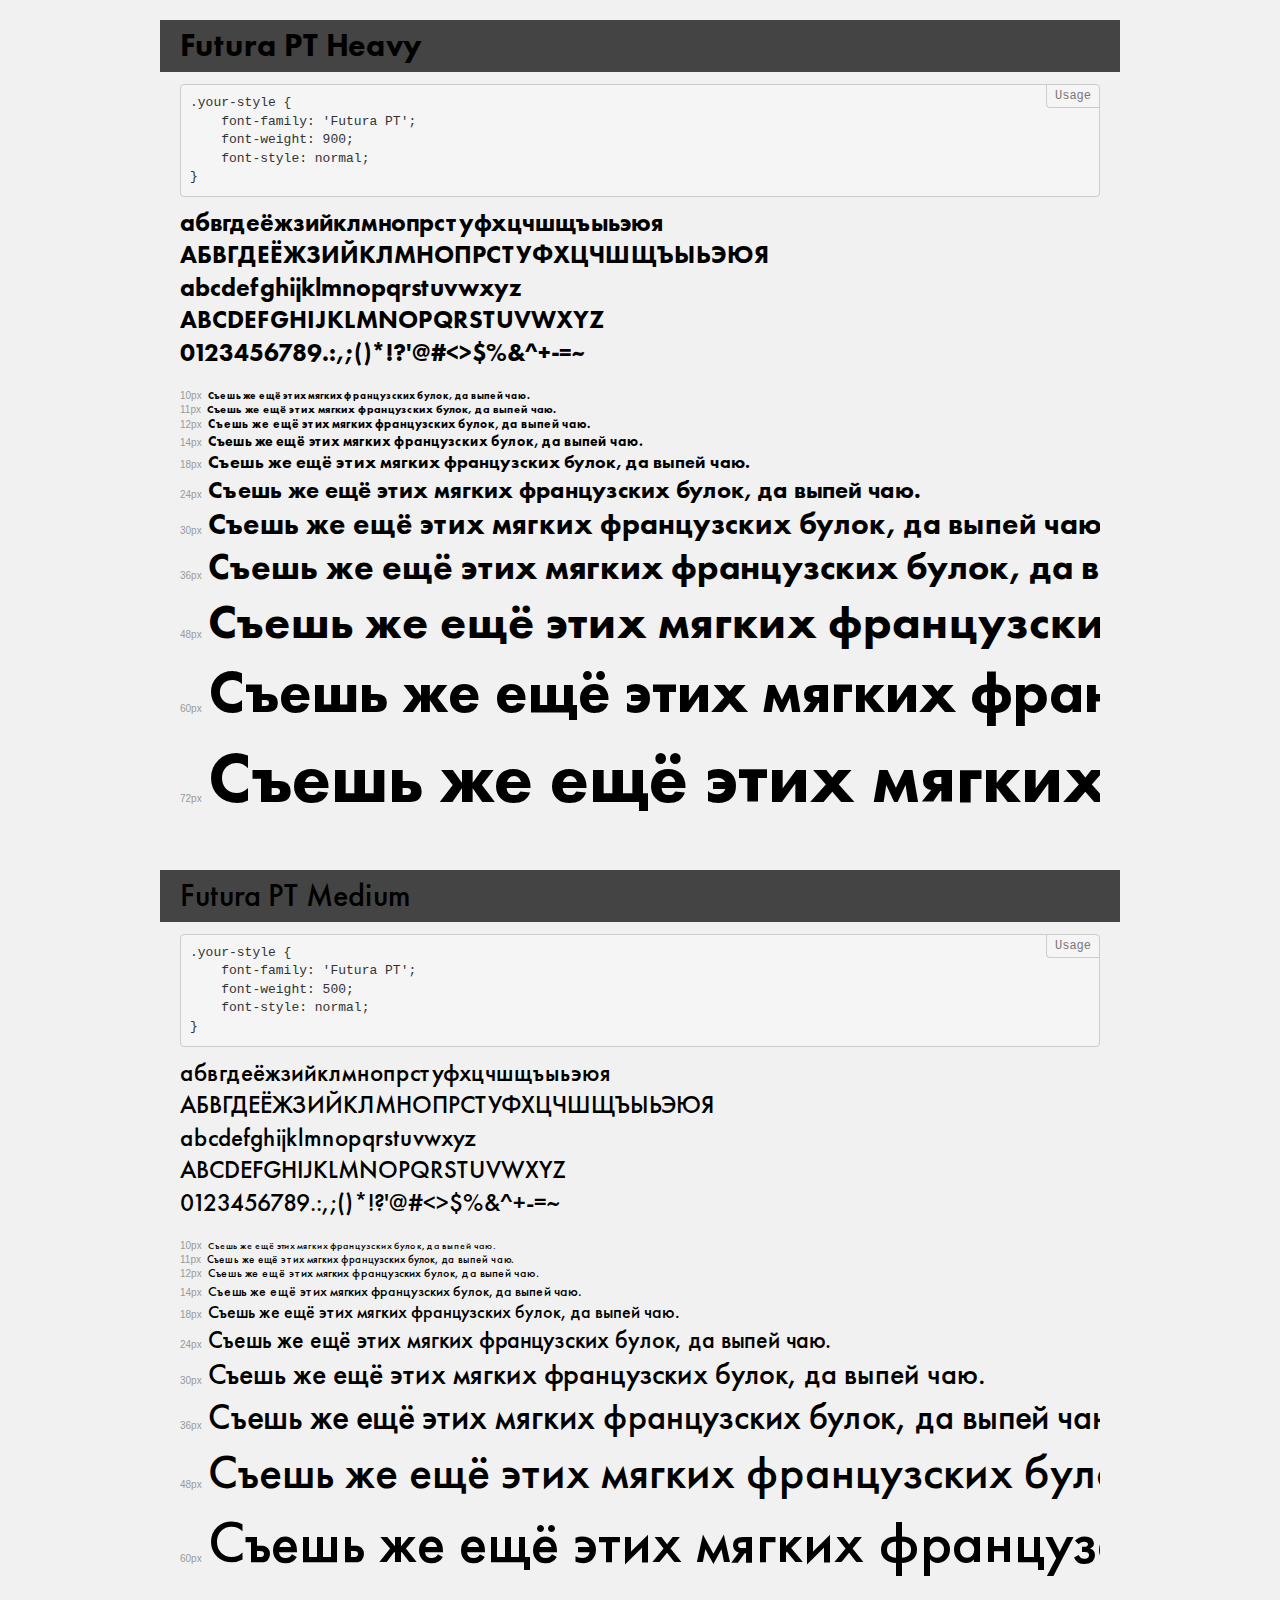
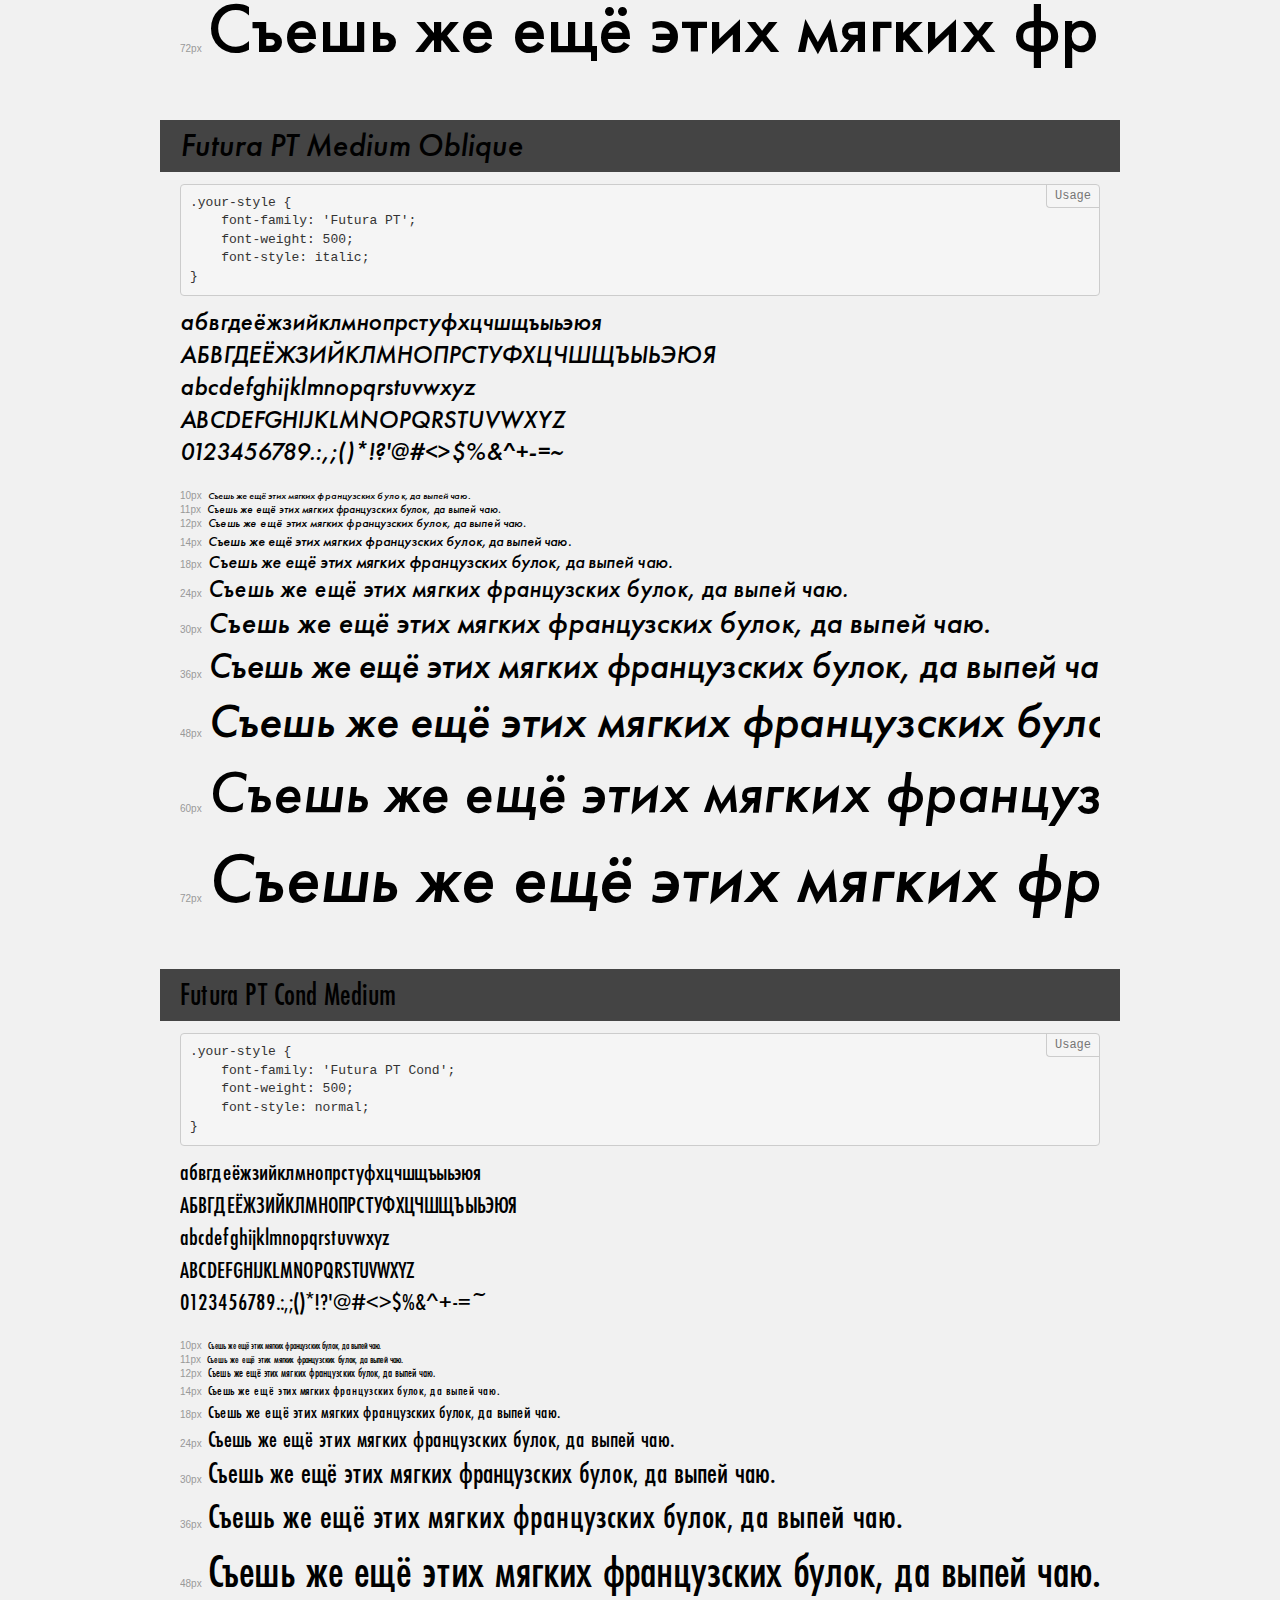
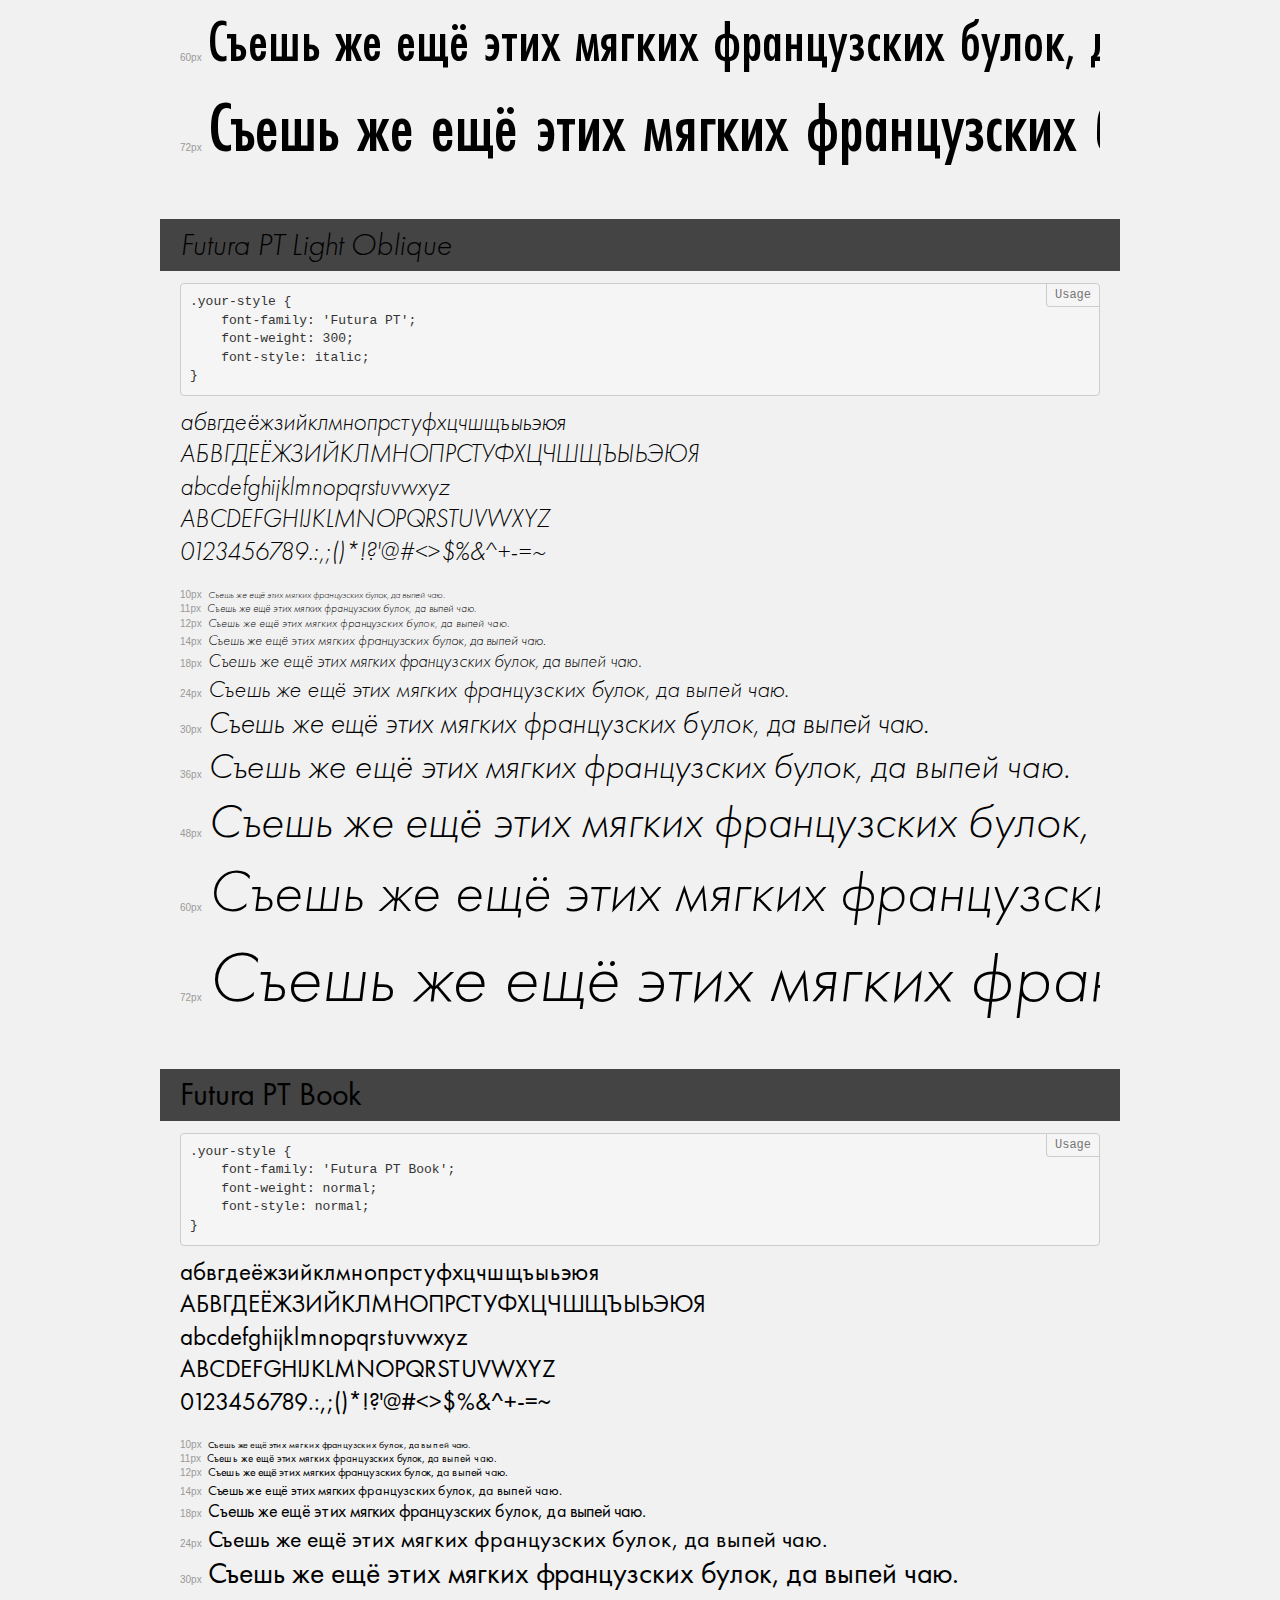
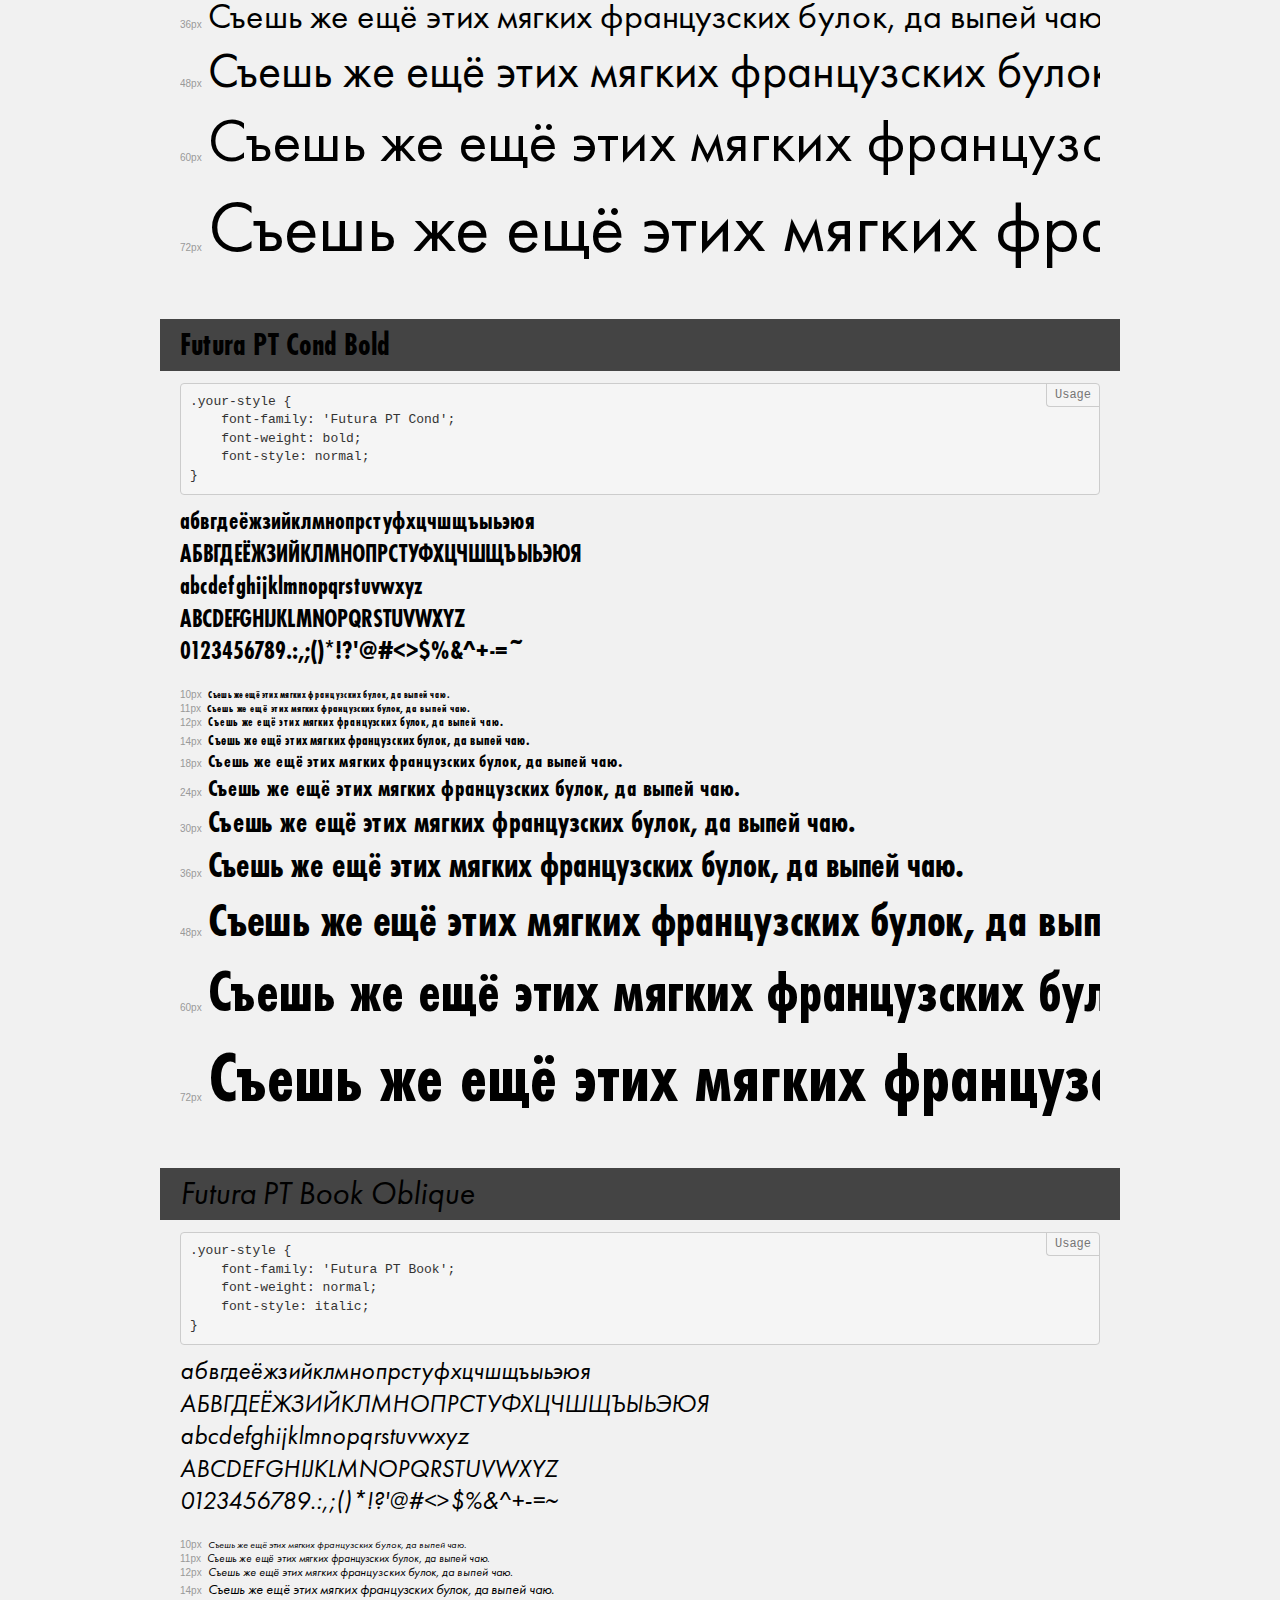
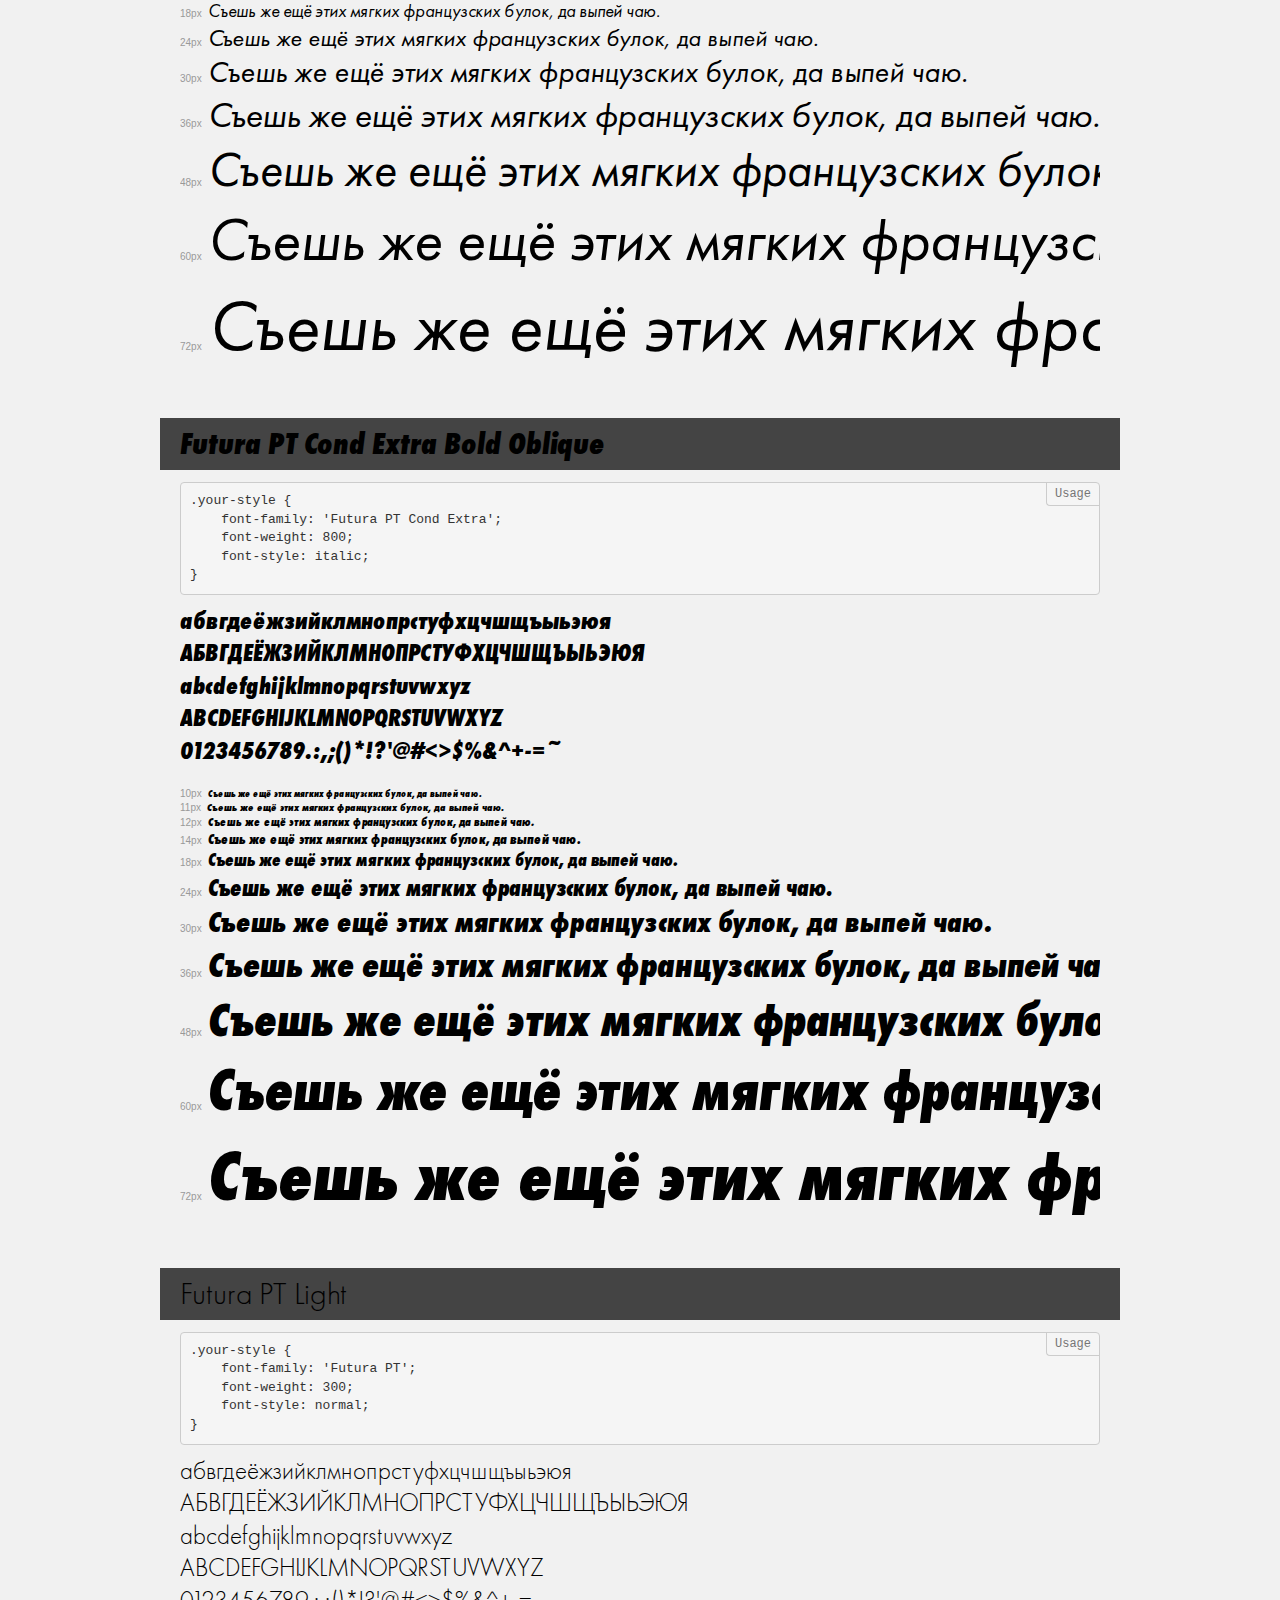
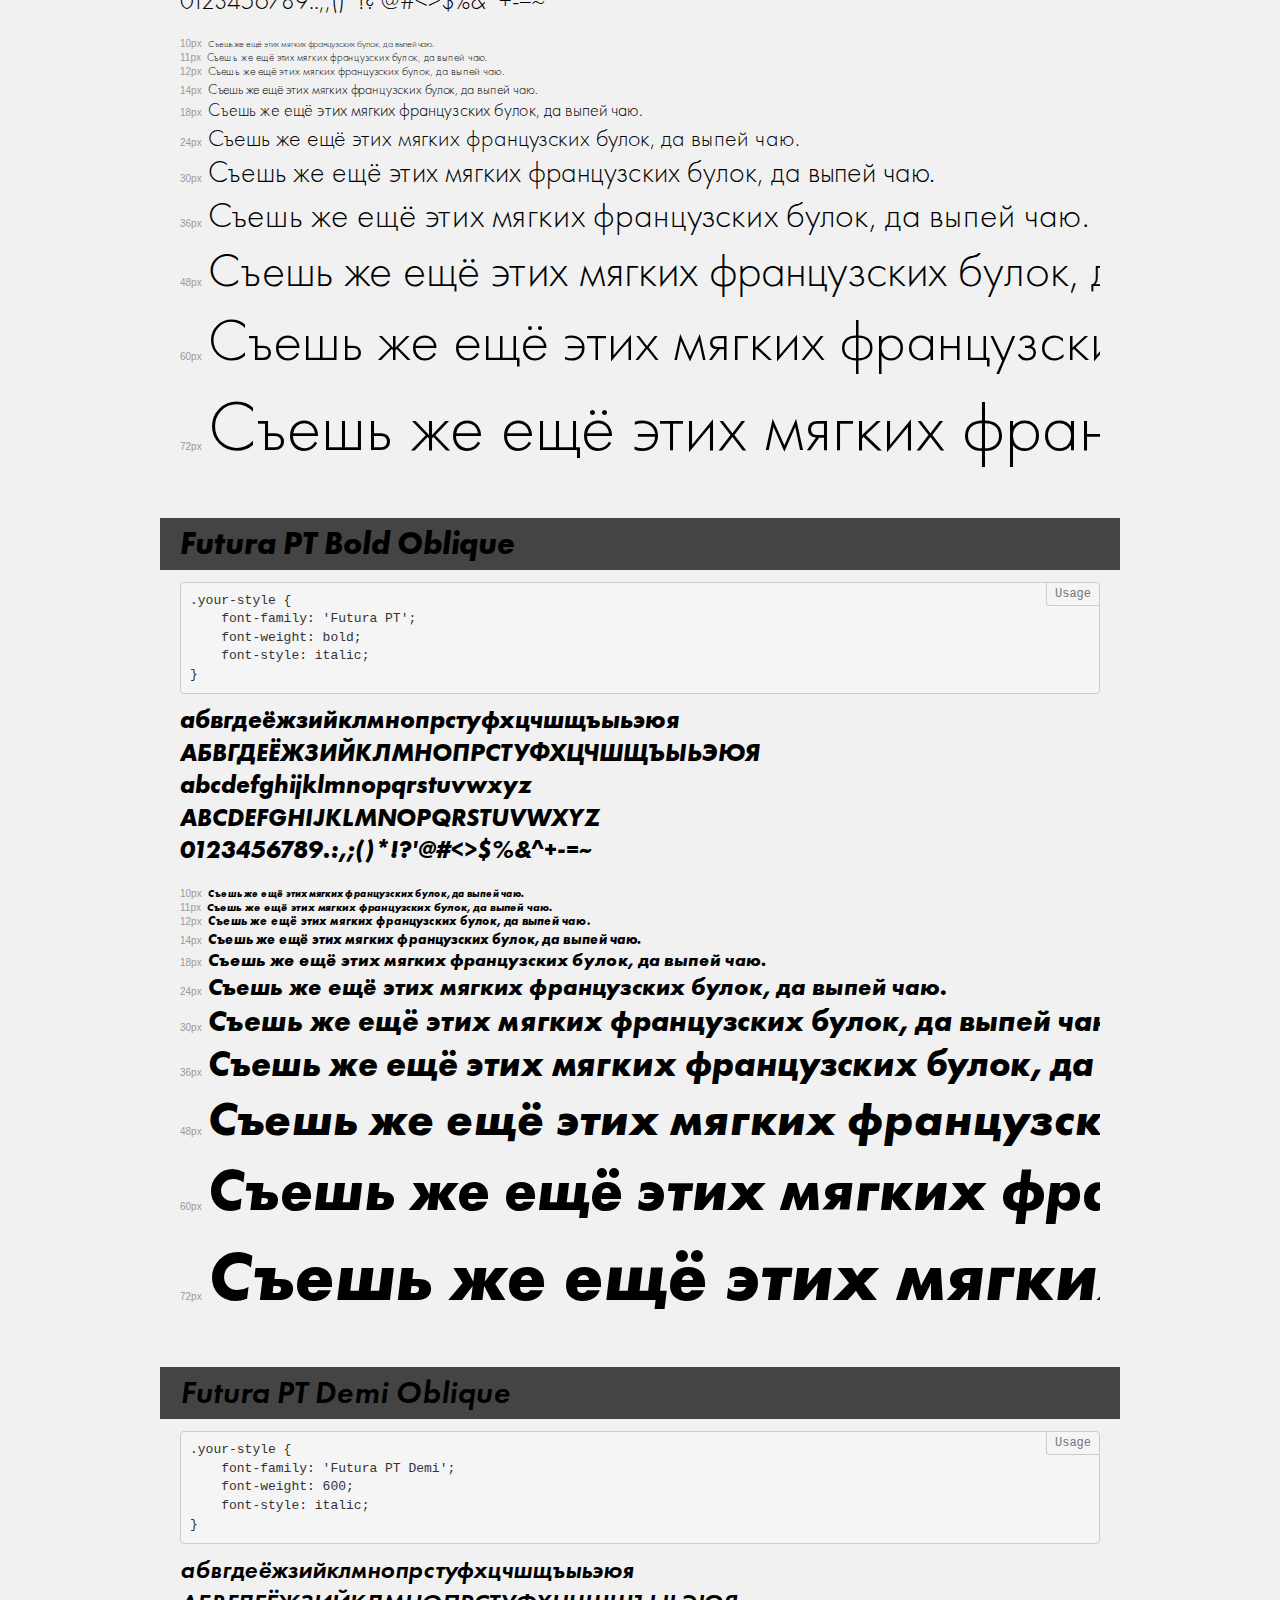
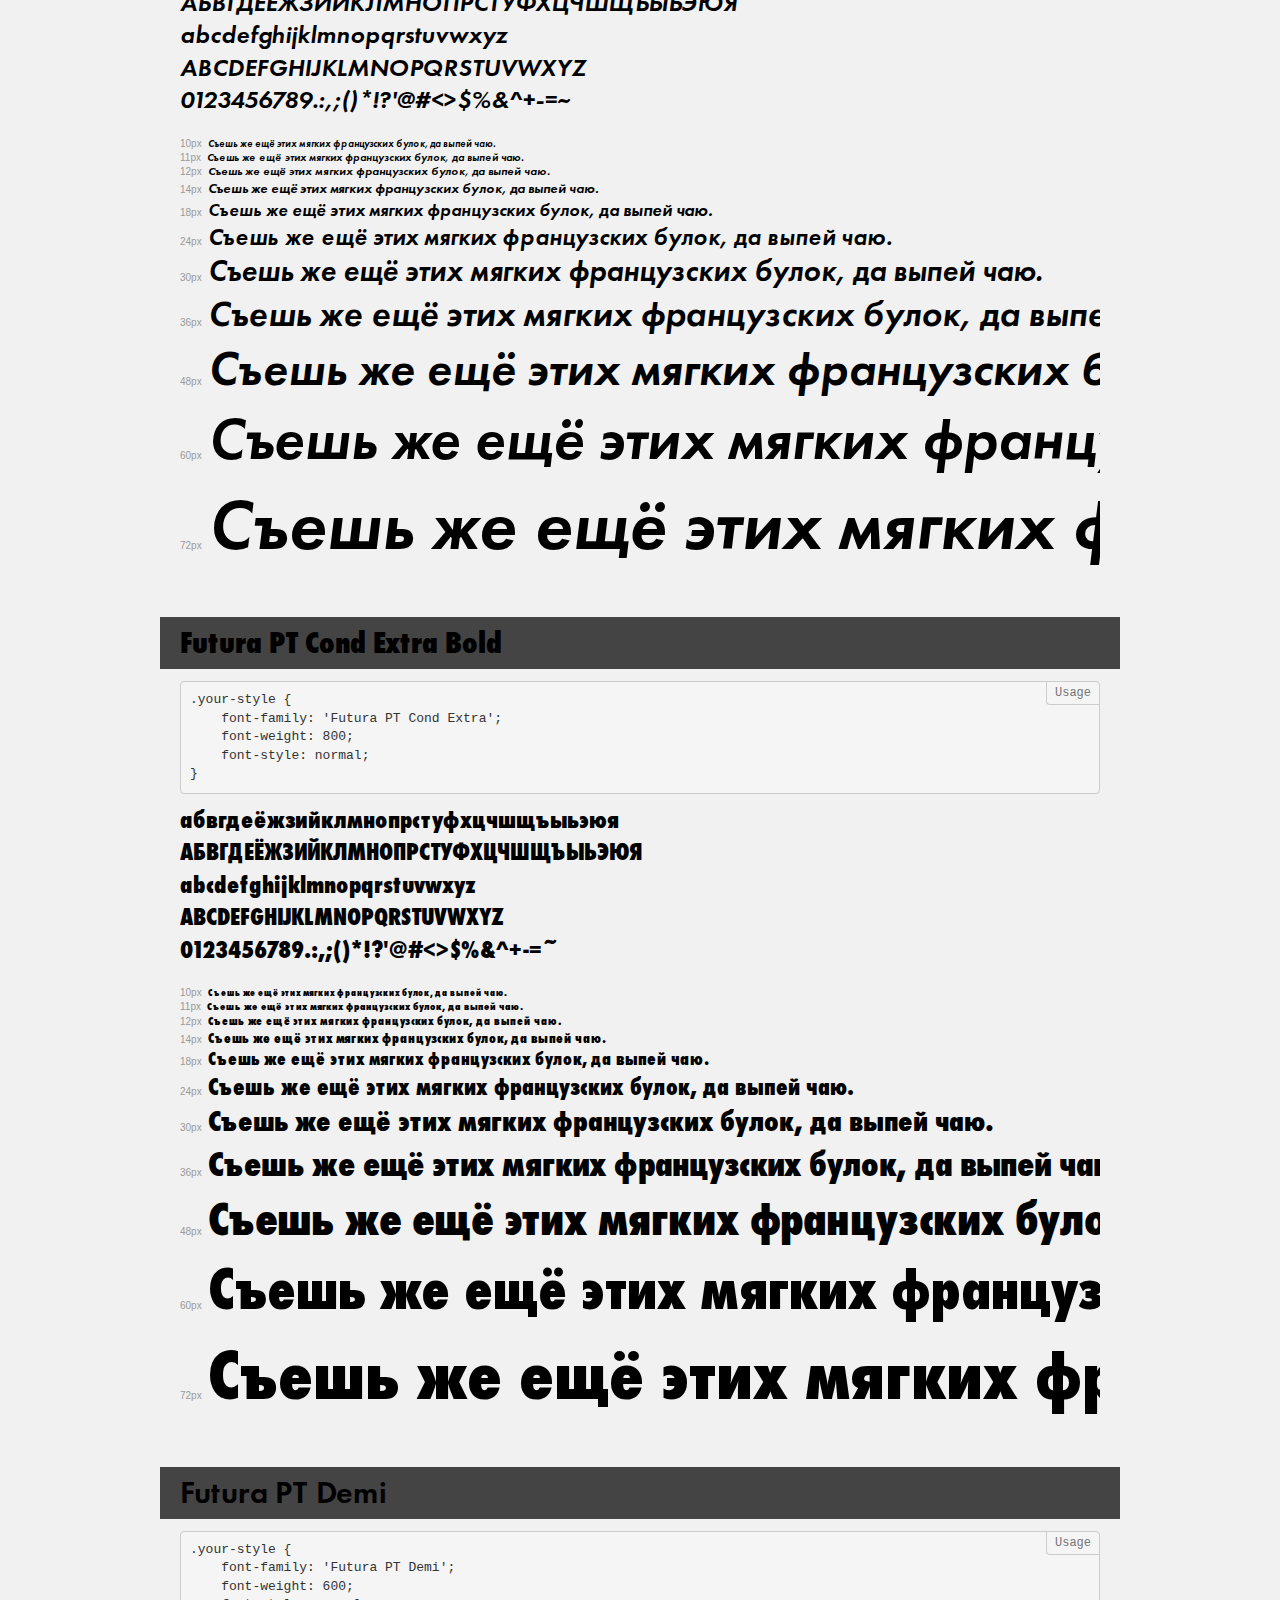
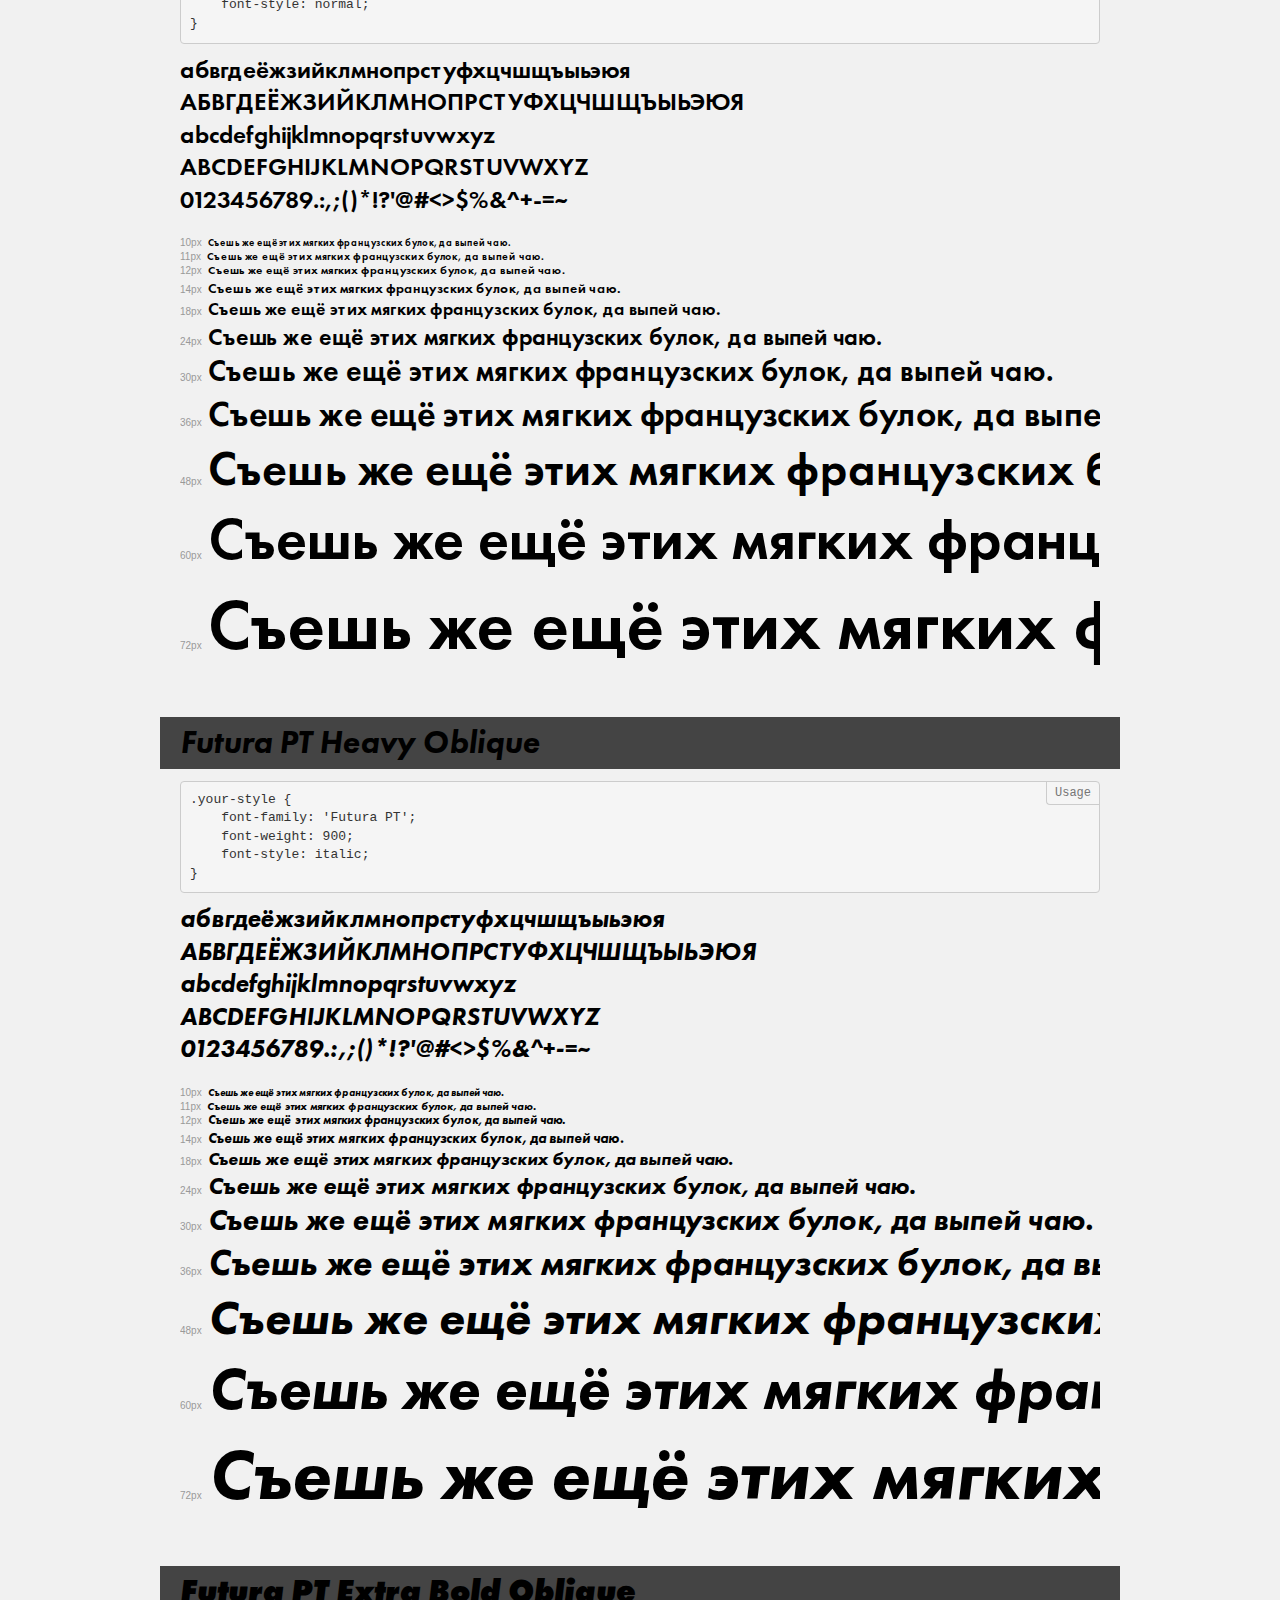
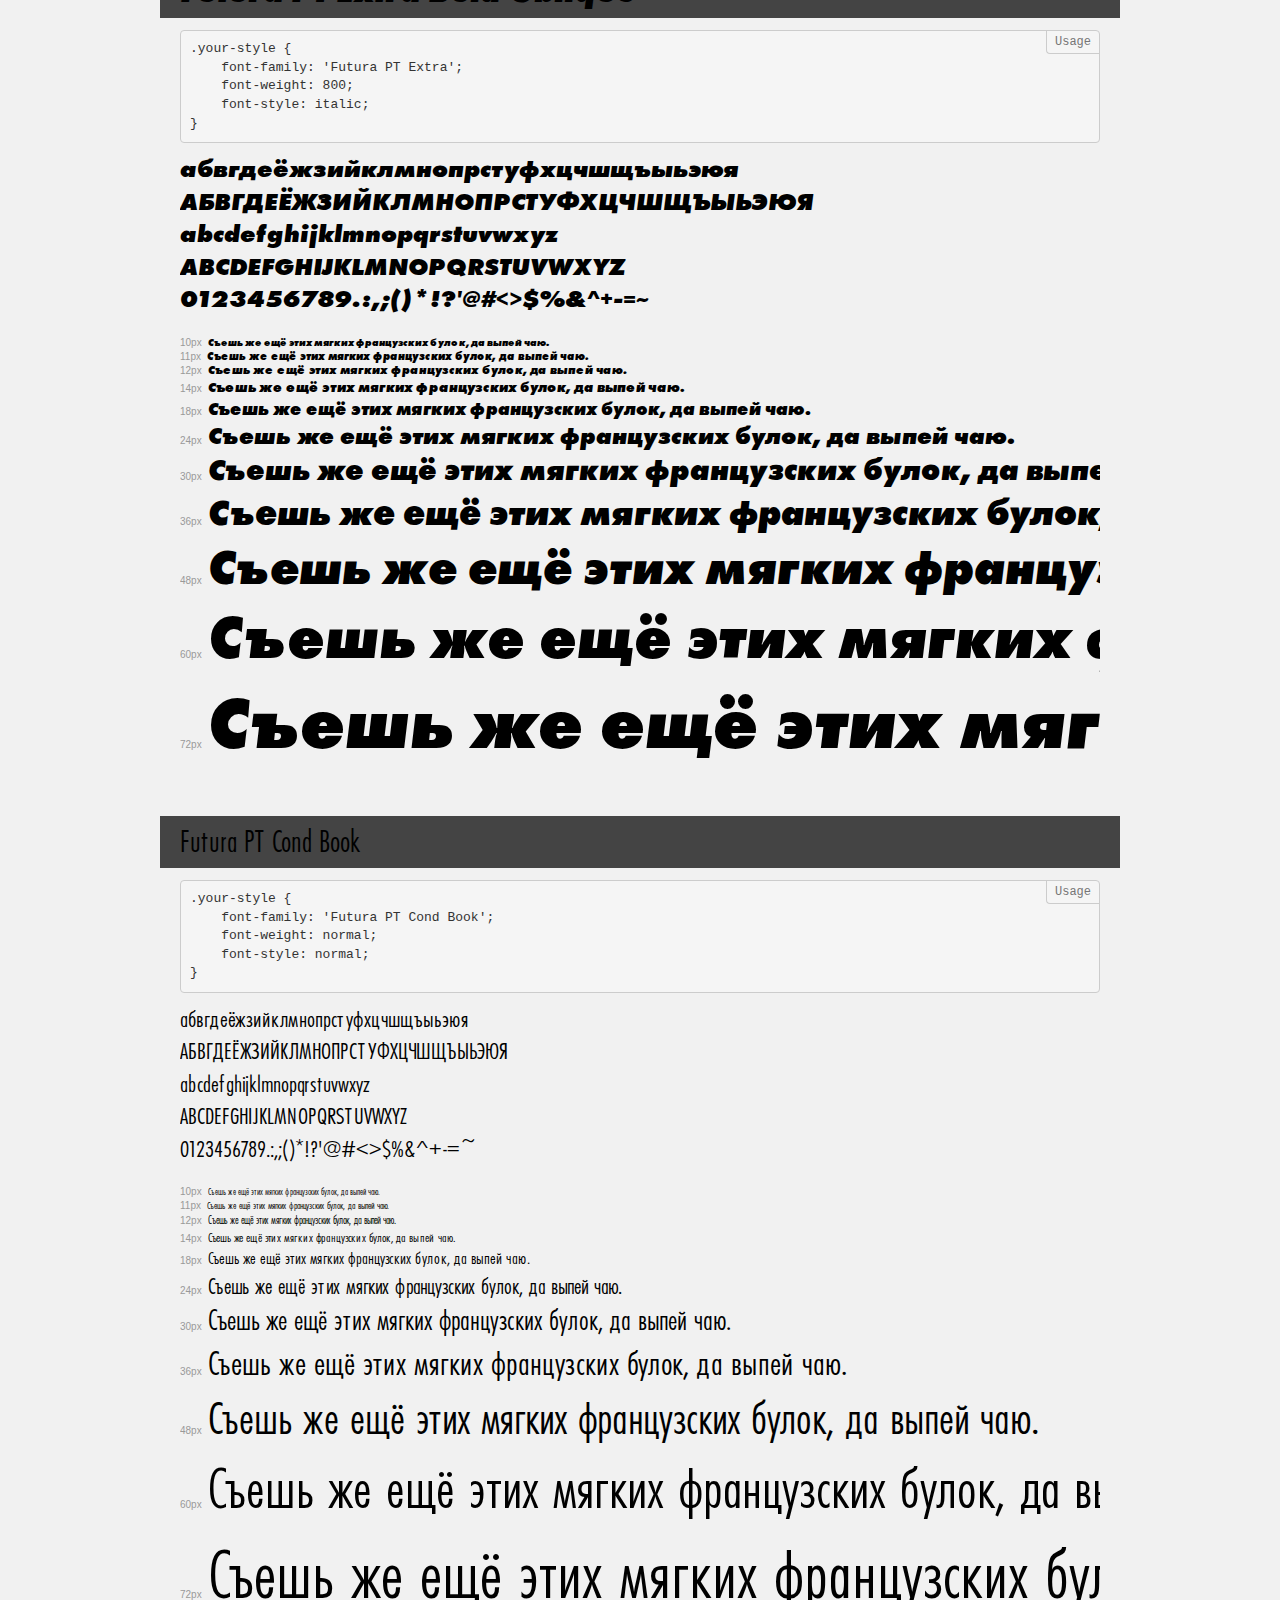
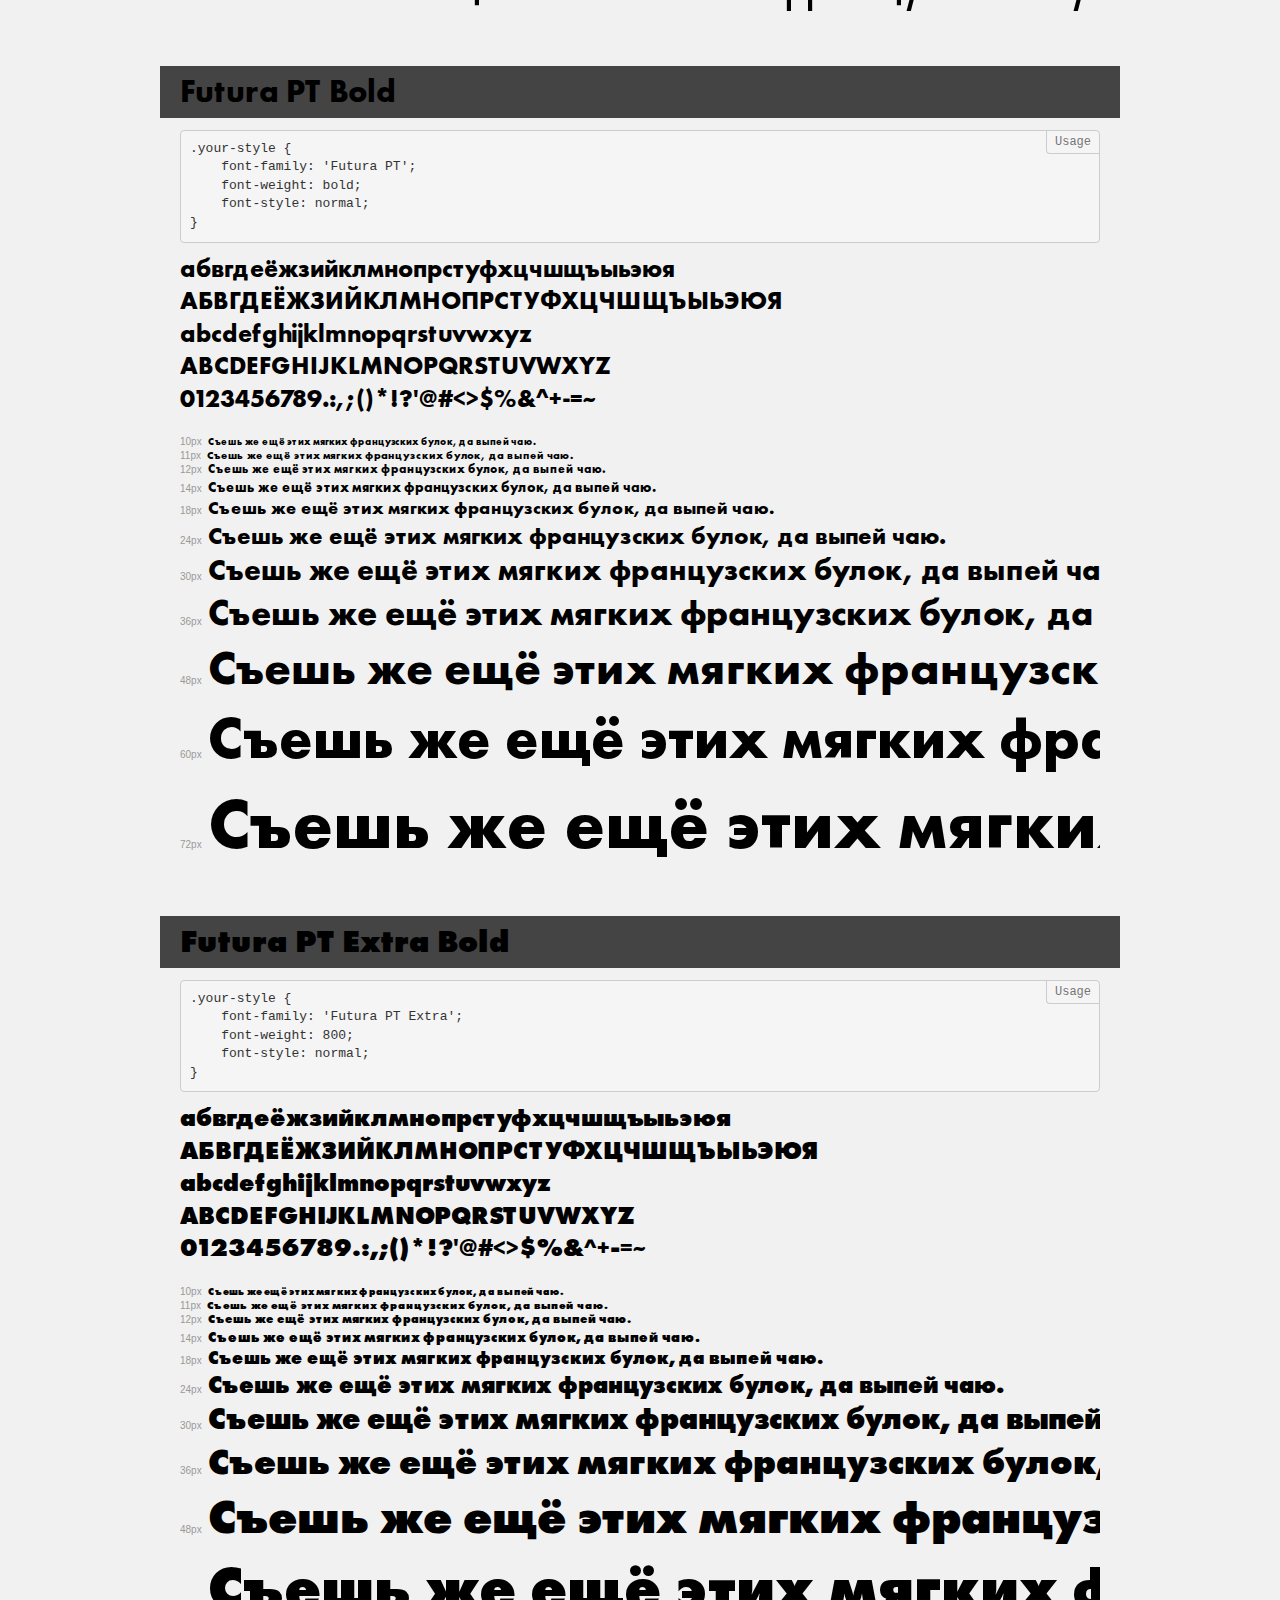
<file: fonts/FuturaPT/demo.html>
<!DOCTYPE html>
<html>

<head>
    <meta charset="utf-8">
    <meta http-equiv="X-UA-Compatible" content="IE=edge">
    <meta name="viewport" content="width=device-width, initial-scale=1">
    <meta name="robots" content="noindex, noarchive">
    <meta name="format-detection" content="telephone=no">
    <title>Transfonter demo</title>
    <link href="stylesheet.css" rel="stylesheet">
    <style>
        /*
        http://meyerweb.com/eric/tools/css/reset/
        v2.0 | 20110126
        License: none (public domain)
        */
        html,
        body,
        div,
        span,
        applet,
        object,
        iframe,
        h1,
        h2,
        h3,
        h4,
        h5,
        h6,
        p,
        blockquote,
        pre,
        a,
        abbr,
        acronym,
        address,
        big,
        cite,
        code,
        del,
        dfn,
        em,
        img,
        ins,
        kbd,
        q,
        s,
        samp,
        small,
        strike,
        strong,
        sub,
        sup,
        tt,
        var,
        b,
        u,
        i,
        center,
        dl,
        dt,
        dd,
        ol,
        ul,
        li,
        fieldset,
        form,
        label,
        legend,
        table,
        caption,
        tbody,
        tfoot,
        thead,
        tr,
        th,
        td,
        article,
        aside,
        canvas,
        details,
        embed,
        figure,
        figcaption,
        footer,
        header,
        hgroup,
        menu,
        nav,
        output,
        ruby,
        section,
        summary,
        time,
        mark,
        audio,
        video {
            margin: 0;
            padding: 0;
            border: 0;
            font-size: 100%;
            font: inherit;
            vertical-align: baseline;
        }

        /* HTML5 display-role reset for older browsers */
        article,
        aside,
        details,
        figcaption,
        figure,
        footer,
        header,
        hgroup,
        menu,
        nav,
        section {
            display: block;
        }

        body {
            line-height: 1;
        }

        ol,
        ul {
            list-style: none;
        }

        blockquote,
        q {
            quotes: none;
        }

        blockquote:before,
        blockquote:after,
        q:before,
        q:after {
            content: '';
            content: none;
        }

        table {
            border-collapse: collapse;
            border-spacing: 0;
        }

        /* common styles */
        body {
            background: #f1f1f1;
            color: #000;
        }

        .page {
            background: var(--white);
            width: 920px;
            margin: 0 auto;
            padding: 20px 20px 0 20px;
            overflow: hidden;
        }

        .font-container {
            overflow-x: auto;
            overflow-y: hidden;
            margin-bottom: 40px;
            line-height: 1.3;
            white-space: nowrap;
            padding-bottom: 5px;
        }

        h1 {
            position: relative;
            background: #444;
            font-size: 32px;
            color: var(--white);
            padding: 10px 20px;
            margin: 0 -20px 12px -20px;
        }

        .letters {
            font-size: 25px;
            margin-bottom: 20px;
        }

        .s10:before {
            content: '10px';
        }

        .s11:before {
            content: '11px';
        }

        .s12:before {
            content: '12px';
        }

        .s14:before {
            content: '14px';
        }

        .s18:before {
            content: '18px';
        }

        .s24:before {
            content: '24px';
        }

        .s30:before {
            content: '30px';
        }

        .s36:before {
            content: '36px';
        }

        .s48:before {
            content: '48px';
        }

        .s60:before {
            content: '60px';
        }

        .s72:before {
            content: '72px';
        }

        .s10:before,
        .s11:before,
        .s12:before,
        .s14:before,
        .s18:before,
        .s24:before,
        .s30:before,
        .s36:before,
        .s48:before,
        .s60:before,
        .s72:before {
            font-family: Arial, sans-serif;
            font-size: 10px;
            font-weight: normal;
            font-style: normal;
            color: #999;
            padding-right: 6px;
        }

        pre {
            display: block;
            position: relative;
            padding: 9px;
            margin: 0 0 10px;
            font-family: Monaco, Menlo, Consolas, "Courier New", monospace !important;
            font-size: 13px;
            line-height: 1.428571429;
            color: #333;
            font-weight: normal !important;
            font-style: normal !important;
            background-color: #f5f5f5;
            border: 1px solid #ccc;
            overflow-x: auto;
            border-radius: 4px;
        }

        pre:after {
            display: block;
            position: absolute;
            right: 0;
            top: 0;
            content: 'Usage';
            line-height: 1;
            padding: 5px 8px;
            font-size: 12px;
            color: #767676;
            background-color: var(--white);
            border: 1px solid #ccc;
            border-right: none;
            border-top: none;
            border-radius: 0 4px 0 4px;
            z-index: 10;
        }

        /* responsive */
        @media (max-width: 959px) {
            .page {
                width: auto;
                margin: 0;
            }
        }
    </style>
</head>

<body>
    <div class="page">
        <div class="demo" style="font-family: 'Futura PT'; font-weight: 900; font-style: normal;">
            <h1>Futura PT Heavy</h1>
            <pre>.your-style {
    font-family: 'Futura PT';
    font-weight: 900;
    font-style: normal;
}</pre>
            <div class="font-container">
                <p class="letters">
                    абвгдеёжзийклмнопрстуфхцчшщъыьэюя<br>
                    АБВГДЕЁЖЗИЙКЛМНОПРСТУФХЦЧШЩЪЫЬЭЮЯ<br>
                    abcdefghijklmnopqrstuvwxyz<br>
                    ABCDEFGHIJKLMNOPQRSTUVWXYZ<br>
                    0123456789.:,;()*!?'@#<>$%&^+-=~
                </p>
                <p class="s10" style="font-size: 10px;">Съешь же ещё этих мягких французских булок, да выпей чаю.</p>
                <p class="s11" style="font-size: 11px;">Съешь же ещё этих мягких французских булок, да выпей чаю.</p>
                <p class="s12" style="font-size: 12px;">Съешь же ещё этих мягких французских булок, да выпей чаю.</p>
                <p class="s14" style="font-size: 14px;">Съешь же ещё этих мягких французских булок, да выпей чаю.</p>
                <p class="s18" style="font-size: 18px;">Съешь же ещё этих мягких французских булок, да выпей чаю.</p>
                <p class="s24" style="font-size: 24px;">Съешь же ещё этих мягких французских булок, да выпей чаю.</p>
                <p class="s30" style="font-size: 30px;">Съешь же ещё этих мягких французских булок, да выпей чаю.</p>
                <p class="s36" style="font-size: 36px;">Съешь же ещё этих мягких французских булок, да выпей чаю.</p>
                <p class="s48" style="font-size: 48px;">Съешь же ещё этих мягких французских булок, да выпей чаю.</p>
                <p class="s60" style="font-size: 60px;">Съешь же ещё этих мягких французских булок, да выпей чаю.</p>
                <p class="s72" style="font-size: 72px;">Съешь же ещё этих мягких французских булок, да выпей чаю.</p>
            </div>
        </div>
        <div class="demo" style="font-family: 'Futura PT'; font-weight: 500; font-style: normal;">
            <h1>Futura PT Medium</h1>
            <pre>.your-style {
    font-family: 'Futura PT';
    font-weight: 500;
    font-style: normal;
}</pre>
            <div class="font-container">
                <p class="letters">
                    абвгдеёжзийклмнопрстуфхцчшщъыьэюя<br>
                    АБВГДЕЁЖЗИЙКЛМНОПРСТУФХЦЧШЩЪЫЬЭЮЯ<br>
                    abcdefghijklmnopqrstuvwxyz<br>
                    ABCDEFGHIJKLMNOPQRSTUVWXYZ<br>
                    0123456789.:,;()*!?'@#<>$%&^+-=~
                </p>
                <p class="s10" style="font-size: 10px;">Съешь же ещё этих мягких французских булок, да выпей чаю.</p>
                <p class="s11" style="font-size: 11px;">Съешь же ещё этих мягких французских булок, да выпей чаю.</p>
                <p class="s12" style="font-size: 12px;">Съешь же ещё этих мягких французских булок, да выпей чаю.</p>
                <p class="s14" style="font-size: 14px;">Съешь же ещё этих мягких французских булок, да выпей чаю.</p>
                <p class="s18" style="font-size: 18px;">Съешь же ещё этих мягких французских булок, да выпей чаю.</p>
                <p class="s24" style="font-size: 24px;">Съешь же ещё этих мягких французских булок, да выпей чаю.</p>
                <p class="s30" style="font-size: 30px;">Съешь же ещё этих мягких французских булок, да выпей чаю.</p>
                <p class="s36" style="font-size: 36px;">Съешь же ещё этих мягких французских булок, да выпей чаю.</p>
                <p class="s48" style="font-size: 48px;">Съешь же ещё этих мягких французских булок, да выпей чаю.</p>
                <p class="s60" style="font-size: 60px;">Съешь же ещё этих мягких французских булок, да выпей чаю.</p>
                <p class="s72" style="font-size: 72px;">Съешь же ещё этих мягких французских булок, да выпей чаю.</p>
            </div>
        </div>
        <div class="demo" style="font-family: 'Futura PT'; font-weight: 500; font-style: italic;">
            <h1>Futura PT Medium Oblique</h1>
            <pre>.your-style {
    font-family: 'Futura PT';
    font-weight: 500;
    font-style: italic;
}</pre>
            <div class="font-container">
                <p class="letters">
                    абвгдеёжзийклмнопрстуфхцчшщъыьэюя<br>
                    АБВГДЕЁЖЗИЙКЛМНОПРСТУФХЦЧШЩЪЫЬЭЮЯ<br>
                    abcdefghijklmnopqrstuvwxyz<br>
                    ABCDEFGHIJKLMNOPQRSTUVWXYZ<br>
                    0123456789.:,;()*!?'@#<>$%&^+-=~
                </p>
                <p class="s10" style="font-size: 10px;">Съешь же ещё этих мягких французских булок, да выпей чаю.</p>
                <p class="s11" style="font-size: 11px;">Съешь же ещё этих мягких французских булок, да выпей чаю.</p>
                <p class="s12" style="font-size: 12px;">Съешь же ещё этих мягких французских булок, да выпей чаю.</p>
                <p class="s14" style="font-size: 14px;">Съешь же ещё этих мягких французских булок, да выпей чаю.</p>
                <p class="s18" style="font-size: 18px;">Съешь же ещё этих мягких французских булок, да выпей чаю.</p>
                <p class="s24" style="font-size: 24px;">Съешь же ещё этих мягких французских булок, да выпей чаю.</p>
                <p class="s30" style="font-size: 30px;">Съешь же ещё этих мягких французских булок, да выпей чаю.</p>
                <p class="s36" style="font-size: 36px;">Съешь же ещё этих мягких французских булок, да выпей чаю.</p>
                <p class="s48" style="font-size: 48px;">Съешь же ещё этих мягких французских булок, да выпей чаю.</p>
                <p class="s60" style="font-size: 60px;">Съешь же ещё этих мягких французских булок, да выпей чаю.</p>
                <p class="s72" style="font-size: 72px;">Съешь же ещё этих мягких французских булок, да выпей чаю.</p>
            </div>
        </div>
        <div class="demo" style="font-family: 'Futura PT Cond'; font-weight: 500; font-style: normal;">
            <h1>Futura PT Cond Medium</h1>
            <pre>.your-style {
    font-family: 'Futura PT Cond';
    font-weight: 500;
    font-style: normal;
}</pre>
            <div class="font-container">
                <p class="letters">
                    абвгдеёжзийклмнопрстуфхцчшщъыьэюя<br>
                    АБВГДЕЁЖЗИЙКЛМНОПРСТУФХЦЧШЩЪЫЬЭЮЯ<br>
                    abcdefghijklmnopqrstuvwxyz<br>
                    ABCDEFGHIJKLMNOPQRSTUVWXYZ<br>
                    0123456789.:,;()*!?'@#<>$%&^+-=~
                </p>
                <p class="s10" style="font-size: 10px;">Съешь же ещё этих мягких французских булок, да выпей чаю.</p>
                <p class="s11" style="font-size: 11px;">Съешь же ещё этих мягких французских булок, да выпей чаю.</p>
                <p class="s12" style="font-size: 12px;">Съешь же ещё этих мягких французских булок, да выпей чаю.</p>
                <p class="s14" style="font-size: 14px;">Съешь же ещё этих мягких французских булок, да выпей чаю.</p>
                <p class="s18" style="font-size: 18px;">Съешь же ещё этих мягких французских булок, да выпей чаю.</p>
                <p class="s24" style="font-size: 24px;">Съешь же ещё этих мягких французских булок, да выпей чаю.</p>
                <p class="s30" style="font-size: 30px;">Съешь же ещё этих мягких французских булок, да выпей чаю.</p>
                <p class="s36" style="font-size: 36px;">Съешь же ещё этих мягких французских булок, да выпей чаю.</p>
                <p class="s48" style="font-size: 48px;">Съешь же ещё этих мягких французских булок, да выпей чаю.</p>
                <p class="s60" style="font-size: 60px;">Съешь же ещё этих мягких французских булок, да выпей чаю.</p>
                <p class="s72" style="font-size: 72px;">Съешь же ещё этих мягких французских булок, да выпей чаю.</p>
            </div>
        </div>
        <div class="demo" style="font-family: 'Futura PT'; font-weight: 300; font-style: italic;">
            <h1>Futura PT Light Oblique</h1>
            <pre>.your-style {
    font-family: 'Futura PT';
    font-weight: 300;
    font-style: italic;
}</pre>
            <div class="font-container">
                <p class="letters">
                    абвгдеёжзийклмнопрстуфхцчшщъыьэюя<br>
                    АБВГДЕЁЖЗИЙКЛМНОПРСТУФХЦЧШЩЪЫЬЭЮЯ<br>
                    abcdefghijklmnopqrstuvwxyz<br>
                    ABCDEFGHIJKLMNOPQRSTUVWXYZ<br>
                    0123456789.:,;()*!?'@#<>$%&^+-=~
                </p>
                <p class="s10" style="font-size: 10px;">Съешь же ещё этих мягких французских булок, да выпей чаю.</p>
                <p class="s11" style="font-size: 11px;">Съешь же ещё этих мягких французских булок, да выпей чаю.</p>
                <p class="s12" style="font-size: 12px;">Съешь же ещё этих мягких французских булок, да выпей чаю.</p>
                <p class="s14" style="font-size: 14px;">Съешь же ещё этих мягких французских булок, да выпей чаю.</p>
                <p class="s18" style="font-size: 18px;">Съешь же ещё этих мягких французских булок, да выпей чаю.</p>
                <p class="s24" style="font-size: 24px;">Съешь же ещё этих мягких французских булок, да выпей чаю.</p>
                <p class="s30" style="font-size: 30px;">Съешь же ещё этих мягких французских булок, да выпей чаю.</p>
                <p class="s36" style="font-size: 36px;">Съешь же ещё этих мягких французских булок, да выпей чаю.</p>
                <p class="s48" style="font-size: 48px;">Съешь же ещё этих мягких французских булок, да выпей чаю.</p>
                <p class="s60" style="font-size: 60px;">Съешь же ещё этих мягких французских булок, да выпей чаю.</p>
                <p class="s72" style="font-size: 72px;">Съешь же ещё этих мягких французских булок, да выпей чаю.</p>
            </div>
        </div>
        <div class="demo" style="font-family: 'Futura PT Book'; font-weight: normal; font-style: normal;">
            <h1>Futura PT Book</h1>
            <pre>.your-style {
    font-family: 'Futura PT Book';
    font-weight: normal;
    font-style: normal;
}</pre>
            <div class="font-container">
                <p class="letters">
                    абвгдеёжзийклмнопрстуфхцчшщъыьэюя<br>
                    АБВГДЕЁЖЗИЙКЛМНОПРСТУФХЦЧШЩЪЫЬЭЮЯ<br>
                    abcdefghijklmnopqrstuvwxyz<br>
                    ABCDEFGHIJKLMNOPQRSTUVWXYZ<br>
                    0123456789.:,;()*!?'@#<>$%&^+-=~
                </p>
                <p class="s10" style="font-size: 10px;">Съешь же ещё этих мягких французских булок, да выпей чаю.</p>
                <p class="s11" style="font-size: 11px;">Съешь же ещё этих мягких французских булок, да выпей чаю.</p>
                <p class="s12" style="font-size: 12px;">Съешь же ещё этих мягких французских булок, да выпей чаю.</p>
                <p class="s14" style="font-size: 14px;">Съешь же ещё этих мягких французских булок, да выпей чаю.</p>
                <p class="s18" style="font-size: 18px;">Съешь же ещё этих мягких французских булок, да выпей чаю.</p>
                <p class="s24" style="font-size: 24px;">Съешь же ещё этих мягких французских булок, да выпей чаю.</p>
                <p class="s30" style="font-size: 30px;">Съешь же ещё этих мягких французских булок, да выпей чаю.</p>
                <p class="s36" style="font-size: 36px;">Съешь же ещё этих мягких французских булок, да выпей чаю.</p>
                <p class="s48" style="font-size: 48px;">Съешь же ещё этих мягких французских булок, да выпей чаю.</p>
                <p class="s60" style="font-size: 60px;">Съешь же ещё этих мягких французских булок, да выпей чаю.</p>
                <p class="s72" style="font-size: 72px;">Съешь же ещё этих мягких французских булок, да выпей чаю.</p>
            </div>
        </div>
        <div class="demo" style="font-family: 'Futura PT Cond'; font-weight: bold; font-style: normal;">
            <h1>Futura PT Cond Bold</h1>
            <pre>.your-style {
    font-family: 'Futura PT Cond';
    font-weight: bold;
    font-style: normal;
}</pre>
            <div class="font-container">
                <p class="letters">
                    абвгдеёжзийклмнопрстуфхцчшщъыьэюя<br>
                    АБВГДЕЁЖЗИЙКЛМНОПРСТУФХЦЧШЩЪЫЬЭЮЯ<br>
                    abcdefghijklmnopqrstuvwxyz<br>
                    ABCDEFGHIJKLMNOPQRSTUVWXYZ<br>
                    0123456789.:,;()*!?'@#<>$%&^+-=~
                </p>
                <p class="s10" style="font-size: 10px;">Съешь же ещё этих мягких французских булок, да выпей чаю.</p>
                <p class="s11" style="font-size: 11px;">Съешь же ещё этих мягких французских булок, да выпей чаю.</p>
                <p class="s12" style="font-size: 12px;">Съешь же ещё этих мягких французских булок, да выпей чаю.</p>
                <p class="s14" style="font-size: 14px;">Съешь же ещё этих мягких французских булок, да выпей чаю.</p>
                <p class="s18" style="font-size: 18px;">Съешь же ещё этих мягких французских булок, да выпей чаю.</p>
                <p class="s24" style="font-size: 24px;">Съешь же ещё этих мягких французских булок, да выпей чаю.</p>
                <p class="s30" style="font-size: 30px;">Съешь же ещё этих мягких французских булок, да выпей чаю.</p>
                <p class="s36" style="font-size: 36px;">Съешь же ещё этих мягких французских булок, да выпей чаю.</p>
                <p class="s48" style="font-size: 48px;">Съешь же ещё этих мягких французских булок, да выпей чаю.</p>
                <p class="s60" style="font-size: 60px;">Съешь же ещё этих мягких французских булок, да выпей чаю.</p>
                <p class="s72" style="font-size: 72px;">Съешь же ещё этих мягких французских булок, да выпей чаю.</p>
            </div>
        </div>
        <div class="demo" style="font-family: 'Futura PT Book'; font-weight: normal; font-style: italic;">
            <h1>Futura PT Book Oblique</h1>
            <pre>.your-style {
    font-family: 'Futura PT Book';
    font-weight: normal;
    font-style: italic;
}</pre>
            <div class="font-container">
                <p class="letters">
                    абвгдеёжзийклмнопрстуфхцчшщъыьэюя<br>
                    АБВГДЕЁЖЗИЙКЛМНОПРСТУФХЦЧШЩЪЫЬЭЮЯ<br>
                    abcdefghijklmnopqrstuvwxyz<br>
                    ABCDEFGHIJKLMNOPQRSTUVWXYZ<br>
                    0123456789.:,;()*!?'@#<>$%&^+-=~
                </p>
                <p class="s10" style="font-size: 10px;">Съешь же ещё этих мягких французских булок, да выпей чаю.</p>
                <p class="s11" style="font-size: 11px;">Съешь же ещё этих мягких французских булок, да выпей чаю.</p>
                <p class="s12" style="font-size: 12px;">Съешь же ещё этих мягких французских булок, да выпей чаю.</p>
                <p class="s14" style="font-size: 14px;">Съешь же ещё этих мягких французских булок, да выпей чаю.</p>
                <p class="s18" style="font-size: 18px;">Съешь же ещё этих мягких французских булок, да выпей чаю.</p>
                <p class="s24" style="font-size: 24px;">Съешь же ещё этих мягких французских булок, да выпей чаю.</p>
                <p class="s30" style="font-size: 30px;">Съешь же ещё этих мягких французских булок, да выпей чаю.</p>
                <p class="s36" style="font-size: 36px;">Съешь же ещё этих мягких французских булок, да выпей чаю.</p>
                <p class="s48" style="font-size: 48px;">Съешь же ещё этих мягких французских булок, да выпей чаю.</p>
                <p class="s60" style="font-size: 60px;">Съешь же ещё этих мягких французских булок, да выпей чаю.</p>
                <p class="s72" style="font-size: 72px;">Съешь же ещё этих мягких французских булок, да выпей чаю.</p>
            </div>
        </div>
        <div class="demo" style="font-family: 'Futura PT Cond Extra'; font-weight: 800; font-style: italic;">
            <h1>Futura PT Cond Extra Bold Oblique</h1>
            <pre>.your-style {
    font-family: 'Futura PT Cond Extra';
    font-weight: 800;
    font-style: italic;
}</pre>
            <div class="font-container">
                <p class="letters">
                    абвгдеёжзийклмнопрстуфхцчшщъыьэюя<br>
                    АБВГДЕЁЖЗИЙКЛМНОПРСТУФХЦЧШЩЪЫЬЭЮЯ<br>
                    abcdefghijklmnopqrstuvwxyz<br>
                    ABCDEFGHIJKLMNOPQRSTUVWXYZ<br>
                    0123456789.:,;()*!?'@#<>$%&^+-=~
                </p>
                <p class="s10" style="font-size: 10px;">Съешь же ещё этих мягких французских булок, да выпей чаю.</p>
                <p class="s11" style="font-size: 11px;">Съешь же ещё этих мягких французских булок, да выпей чаю.</p>
                <p class="s12" style="font-size: 12px;">Съешь же ещё этих мягких французских булок, да выпей чаю.</p>
                <p class="s14" style="font-size: 14px;">Съешь же ещё этих мягких французских булок, да выпей чаю.</p>
                <p class="s18" style="font-size: 18px;">Съешь же ещё этих мягких французских булок, да выпей чаю.</p>
                <p class="s24" style="font-size: 24px;">Съешь же ещё этих мягких французских булок, да выпей чаю.</p>
                <p class="s30" style="font-size: 30px;">Съешь же ещё этих мягких французских булок, да выпей чаю.</p>
                <p class="s36" style="font-size: 36px;">Съешь же ещё этих мягких французских булок, да выпей чаю.</p>
                <p class="s48" style="font-size: 48px;">Съешь же ещё этих мягких французских булок, да выпей чаю.</p>
                <p class="s60" style="font-size: 60px;">Съешь же ещё этих мягких французских булок, да выпей чаю.</p>
                <p class="s72" style="font-size: 72px;">Съешь же ещё этих мягких французских булок, да выпей чаю.</p>
            </div>
        </div>
        <div class="demo" style="font-family: 'Futura PT'; font-weight: 300; font-style: normal;">
            <h1>Futura PT Light</h1>
            <pre>.your-style {
    font-family: 'Futura PT';
    font-weight: 300;
    font-style: normal;
}</pre>
            <div class="font-container">
                <p class="letters">
                    абвгдеёжзийклмнопрстуфхцчшщъыьэюя<br>
                    АБВГДЕЁЖЗИЙКЛМНОПРСТУФХЦЧШЩЪЫЬЭЮЯ<br>
                    abcdefghijklmnopqrstuvwxyz<br>
                    ABCDEFGHIJKLMNOPQRSTUVWXYZ<br>
                    0123456789.:,;()*!?'@#<>$%&^+-=~
                </p>
                <p class="s10" style="font-size: 10px;">Съешь же ещё этих мягких французских булок, да выпей чаю.</p>
                <p class="s11" style="font-size: 11px;">Съешь же ещё этих мягких французских булок, да выпей чаю.</p>
                <p class="s12" style="font-size: 12px;">Съешь же ещё этих мягких французских булок, да выпей чаю.</p>
                <p class="s14" style="font-size: 14px;">Съешь же ещё этих мягких французских булок, да выпей чаю.</p>
                <p class="s18" style="font-size: 18px;">Съешь же ещё этих мягких французских булок, да выпей чаю.</p>
                <p class="s24" style="font-size: 24px;">Съешь же ещё этих мягких французских булок, да выпей чаю.</p>
                <p class="s30" style="font-size: 30px;">Съешь же ещё этих мягких французских булок, да выпей чаю.</p>
                <p class="s36" style="font-size: 36px;">Съешь же ещё этих мягких французских булок, да выпей чаю.</p>
                <p class="s48" style="font-size: 48px;">Съешь же ещё этих мягких французских булок, да выпей чаю.</p>
                <p class="s60" style="font-size: 60px;">Съешь же ещё этих мягких французских булок, да выпей чаю.</p>
                <p class="s72" style="font-size: 72px;">Съешь же ещё этих мягких французских булок, да выпей чаю.</p>
            </div>
        </div>
        <div class="demo" style="font-family: 'Futura PT'; font-weight: bold; font-style: italic;">
            <h1>Futura PT Bold Oblique</h1>
            <pre>.your-style {
    font-family: 'Futura PT';
    font-weight: bold;
    font-style: italic;
}</pre>
            <div class="font-container">
                <p class="letters">
                    абвгдеёжзийклмнопрстуфхцчшщъыьэюя<br>
                    АБВГДЕЁЖЗИЙКЛМНОПРСТУФХЦЧШЩЪЫЬЭЮЯ<br>
                    abcdefghijklmnopqrstuvwxyz<br>
                    ABCDEFGHIJKLMNOPQRSTUVWXYZ<br>
                    0123456789.:,;()*!?'@#<>$%&^+-=~
                </p>
                <p class="s10" style="font-size: 10px;">Съешь же ещё этих мягких французских булок, да выпей чаю.</p>
                <p class="s11" style="font-size: 11px;">Съешь же ещё этих мягких французских булок, да выпей чаю.</p>
                <p class="s12" style="font-size: 12px;">Съешь же ещё этих мягких французских булок, да выпей чаю.</p>
                <p class="s14" style="font-size: 14px;">Съешь же ещё этих мягких французских булок, да выпей чаю.</p>
                <p class="s18" style="font-size: 18px;">Съешь же ещё этих мягких французских булок, да выпей чаю.</p>
                <p class="s24" style="font-size: 24px;">Съешь же ещё этих мягких французских булок, да выпей чаю.</p>
                <p class="s30" style="font-size: 30px;">Съешь же ещё этих мягких французских булок, да выпей чаю.</p>
                <p class="s36" style="font-size: 36px;">Съешь же ещё этих мягких французских булок, да выпей чаю.</p>
                <p class="s48" style="font-size: 48px;">Съешь же ещё этих мягких французских булок, да выпей чаю.</p>
                <p class="s60" style="font-size: 60px;">Съешь же ещё этих мягких французских булок, да выпей чаю.</p>
                <p class="s72" style="font-size: 72px;">Съешь же ещё этих мягких французских булок, да выпей чаю.</p>
            </div>
        </div>
        <div class="demo" style="font-family: 'Futura PT Demi'; font-weight: 600; font-style: italic;">
            <h1>Futura PT Demi Oblique</h1>
            <pre>.your-style {
    font-family: 'Futura PT Demi';
    font-weight: 600;
    font-style: italic;
}</pre>
            <div class="font-container">
                <p class="letters">
                    абвгдеёжзийклмнопрстуфхцчшщъыьэюя<br>
                    АБВГДЕЁЖЗИЙКЛМНОПРСТУФХЦЧШЩЪЫЬЭЮЯ<br>
                    abcdefghijklmnopqrstuvwxyz<br>
                    ABCDEFGHIJKLMNOPQRSTUVWXYZ<br>
                    0123456789.:,;()*!?'@#<>$%&^+-=~
                </p>
                <p class="s10" style="font-size: 10px;">Съешь же ещё этих мягких французских булок, да выпей чаю.</p>
                <p class="s11" style="font-size: 11px;">Съешь же ещё этих мягких французских булок, да выпей чаю.</p>
                <p class="s12" style="font-size: 12px;">Съешь же ещё этих мягких французских булок, да выпей чаю.</p>
                <p class="s14" style="font-size: 14px;">Съешь же ещё этих мягких французских булок, да выпей чаю.</p>
                <p class="s18" style="font-size: 18px;">Съешь же ещё этих мягких французских булок, да выпей чаю.</p>
                <p class="s24" style="font-size: 24px;">Съешь же ещё этих мягких французских булок, да выпей чаю.</p>
                <p class="s30" style="font-size: 30px;">Съешь же ещё этих мягких французских булок, да выпей чаю.</p>
                <p class="s36" style="font-size: 36px;">Съешь же ещё этих мягких французских булок, да выпей чаю.</p>
                <p class="s48" style="font-size: 48px;">Съешь же ещё этих мягких французских булок, да выпей чаю.</p>
                <p class="s60" style="font-size: 60px;">Съешь же ещё этих мягких французских булок, да выпей чаю.</p>
                <p class="s72" style="font-size: 72px;">Съешь же ещё этих мягких французских булок, да выпей чаю.</p>
            </div>
        </div>
        <div class="demo" style="font-family: 'Futura PT Cond Extra'; font-weight: 800; font-style: normal;">
            <h1>Futura PT Cond Extra Bold</h1>
            <pre>.your-style {
    font-family: 'Futura PT Cond Extra';
    font-weight: 800;
    font-style: normal;
}</pre>
            <div class="font-container">
                <p class="letters">
                    абвгдеёжзийклмнопрстуфхцчшщъыьэюя<br>
                    АБВГДЕЁЖЗИЙКЛМНОПРСТУФХЦЧШЩЪЫЬЭЮЯ<br>
                    abcdefghijklmnopqrstuvwxyz<br>
                    ABCDEFGHIJKLMNOPQRSTUVWXYZ<br>
                    0123456789.:,;()*!?'@#<>$%&^+-=~
                </p>
                <p class="s10" style="font-size: 10px;">Съешь же ещё этих мягких французских булок, да выпей чаю.</p>
                <p class="s11" style="font-size: 11px;">Съешь же ещё этих мягких французских булок, да выпей чаю.</p>
                <p class="s12" style="font-size: 12px;">Съешь же ещё этих мягких французских булок, да выпей чаю.</p>
                <p class="s14" style="font-size: 14px;">Съешь же ещё этих мягких французских булок, да выпей чаю.</p>
                <p class="s18" style="font-size: 18px;">Съешь же ещё этих мягких французских булок, да выпей чаю.</p>
                <p class="s24" style="font-size: 24px;">Съешь же ещё этих мягких французских булок, да выпей чаю.</p>
                <p class="s30" style="font-size: 30px;">Съешь же ещё этих мягких французских булок, да выпей чаю.</p>
                <p class="s36" style="font-size: 36px;">Съешь же ещё этих мягких французских булок, да выпей чаю.</p>
                <p class="s48" style="font-size: 48px;">Съешь же ещё этих мягких французских булок, да выпей чаю.</p>
                <p class="s60" style="font-size: 60px;">Съешь же ещё этих мягких французских булок, да выпей чаю.</p>
                <p class="s72" style="font-size: 72px;">Съешь же ещё этих мягких французских булок, да выпей чаю.</p>
            </div>
        </div>
        <div class="demo" style="font-family: 'Futura PT Demi'; font-weight: 600; font-style: normal;">
            <h1>Futura PT Demi</h1>
            <pre>.your-style {
    font-family: 'Futura PT Demi';
    font-weight: 600;
    font-style: normal;
}</pre>
            <div class="font-container">
                <p class="letters">
                    абвгдеёжзийклмнопрстуфхцчшщъыьэюя<br>
                    АБВГДЕЁЖЗИЙКЛМНОПРСТУФХЦЧШЩЪЫЬЭЮЯ<br>
                    abcdefghijklmnopqrstuvwxyz<br>
                    ABCDEFGHIJKLMNOPQRSTUVWXYZ<br>
                    0123456789.:,;()*!?'@#<>$%&^+-=~
                </p>
                <p class="s10" style="font-size: 10px;">Съешь же ещё этих мягких французских булок, да выпей чаю.</p>
                <p class="s11" style="font-size: 11px;">Съешь же ещё этих мягких французских булок, да выпей чаю.</p>
                <p class="s12" style="font-size: 12px;">Съешь же ещё этих мягких французских булок, да выпей чаю.</p>
                <p class="s14" style="font-size: 14px;">Съешь же ещё этих мягких французских булок, да выпей чаю.</p>
                <p class="s18" style="font-size: 18px;">Съешь же ещё этих мягких французских булок, да выпей чаю.</p>
                <p class="s24" style="font-size: 24px;">Съешь же ещё этих мягких французских булок, да выпей чаю.</p>
                <p class="s30" style="font-size: 30px;">Съешь же ещё этих мягких французских булок, да выпей чаю.</p>
                <p class="s36" style="font-size: 36px;">Съешь же ещё этих мягких французских булок, да выпей чаю.</p>
                <p class="s48" style="font-size: 48px;">Съешь же ещё этих мягких французских булок, да выпей чаю.</p>
                <p class="s60" style="font-size: 60px;">Съешь же ещё этих мягких французских булок, да выпей чаю.</p>
                <p class="s72" style="font-size: 72px;">Съешь же ещё этих мягких французских булок, да выпей чаю.</p>
            </div>
        </div>
        <div class="demo" style="font-family: 'Futura PT'; font-weight: 900; font-style: italic;">
            <h1>Futura PT Heavy Oblique</h1>
            <pre>.your-style {
    font-family: 'Futura PT';
    font-weight: 900;
    font-style: italic;
}</pre>
            <div class="font-container">
                <p class="letters">
                    абвгдеёжзийклмнопрстуфхцчшщъыьэюя<br>
                    АБВГДЕЁЖЗИЙКЛМНОПРСТУФХЦЧШЩЪЫЬЭЮЯ<br>
                    abcdefghijklmnopqrstuvwxyz<br>
                    ABCDEFGHIJKLMNOPQRSTUVWXYZ<br>
                    0123456789.:,;()*!?'@#<>$%&^+-=~
                </p>
                <p class="s10" style="font-size: 10px;">Съешь же ещё этих мягких французских булок, да выпей чаю.</p>
                <p class="s11" style="font-size: 11px;">Съешь же ещё этих мягких французских булок, да выпей чаю.</p>
                <p class="s12" style="font-size: 12px;">Съешь же ещё этих мягких французских булок, да выпей чаю.</p>
                <p class="s14" style="font-size: 14px;">Съешь же ещё этих мягких французских булок, да выпей чаю.</p>
                <p class="s18" style="font-size: 18px;">Съешь же ещё этих мягких французских булок, да выпей чаю.</p>
                <p class="s24" style="font-size: 24px;">Съешь же ещё этих мягких французских булок, да выпей чаю.</p>
                <p class="s30" style="font-size: 30px;">Съешь же ещё этих мягких французских булок, да выпей чаю.</p>
                <p class="s36" style="font-size: 36px;">Съешь же ещё этих мягких французских булок, да выпей чаю.</p>
                <p class="s48" style="font-size: 48px;">Съешь же ещё этих мягких французских булок, да выпей чаю.</p>
                <p class="s60" style="font-size: 60px;">Съешь же ещё этих мягких французских булок, да выпей чаю.</p>
                <p class="s72" style="font-size: 72px;">Съешь же ещё этих мягких французских булок, да выпей чаю.</p>
            </div>
        </div>
        <div class="demo" style="font-family: 'Futura PT Extra'; font-weight: 800; font-style: italic;">
            <h1>Futura PT Extra Bold Oblique</h1>
            <pre>.your-style {
    font-family: 'Futura PT Extra';
    font-weight: 800;
    font-style: italic;
}</pre>
            <div class="font-container">
                <p class="letters">
                    абвгдеёжзийклмнопрстуфхцчшщъыьэюя<br>
                    АБВГДЕЁЖЗИЙКЛМНОПРСТУФХЦЧШЩЪЫЬЭЮЯ<br>
                    abcdefghijklmnopqrstuvwxyz<br>
                    ABCDEFGHIJKLMNOPQRSTUVWXYZ<br>
                    0123456789.:,;()*!?'@#<>$%&^+-=~
                </p>
                <p class="s10" style="font-size: 10px;">Съешь же ещё этих мягких французских булок, да выпей чаю.</p>
                <p class="s11" style="font-size: 11px;">Съешь же ещё этих мягких французских булок, да выпей чаю.</p>
                <p class="s12" style="font-size: 12px;">Съешь же ещё этих мягких французских булок, да выпей чаю.</p>
                <p class="s14" style="font-size: 14px;">Съешь же ещё этих мягких французских булок, да выпей чаю.</p>
                <p class="s18" style="font-size: 18px;">Съешь же ещё этих мягких французских булок, да выпей чаю.</p>
                <p class="s24" style="font-size: 24px;">Съешь же ещё этих мягких французских булок, да выпей чаю.</p>
                <p class="s30" style="font-size: 30px;">Съешь же ещё этих мягких французских булок, да выпей чаю.</p>
                <p class="s36" style="font-size: 36px;">Съешь же ещё этих мягких французских булок, да выпей чаю.</p>
                <p class="s48" style="font-size: 48px;">Съешь же ещё этих мягких французских булок, да выпей чаю.</p>
                <p class="s60" style="font-size: 60px;">Съешь же ещё этих мягких французских булок, да выпей чаю.</p>
                <p class="s72" style="font-size: 72px;">Съешь же ещё этих мягких французских булок, да выпей чаю.</p>
            </div>
        </div>
        <div class="demo" style="font-family: 'Futura PT Cond Book'; font-weight: normal; font-style: normal;">
            <h1>Futura PT Cond Book</h1>
            <pre>.your-style {
    font-family: 'Futura PT Cond Book';
    font-weight: normal;
    font-style: normal;
}</pre>
            <div class="font-container">
                <p class="letters">
                    абвгдеёжзийклмнопрстуфхцчшщъыьэюя<br>
                    АБВГДЕЁЖЗИЙКЛМНОПРСТУФХЦЧШЩЪЫЬЭЮЯ<br>
                    abcdefghijklmnopqrstuvwxyz<br>
                    ABCDEFGHIJKLMNOPQRSTUVWXYZ<br>
                    0123456789.:,;()*!?'@#<>$%&^+-=~
                </p>
                <p class="s10" style="font-size: 10px;">Съешь же ещё этих мягких французских булок, да выпей чаю.</p>
                <p class="s11" style="font-size: 11px;">Съешь же ещё этих мягких французских булок, да выпей чаю.</p>
                <p class="s12" style="font-size: 12px;">Съешь же ещё этих мягких французских булок, да выпей чаю.</p>
                <p class="s14" style="font-size: 14px;">Съешь же ещё этих мягких французских булок, да выпей чаю.</p>
                <p class="s18" style="font-size: 18px;">Съешь же ещё этих мягких французских булок, да выпей чаю.</p>
                <p class="s24" style="font-size: 24px;">Съешь же ещё этих мягких французских булок, да выпей чаю.</p>
                <p class="s30" style="font-size: 30px;">Съешь же ещё этих мягких французских булок, да выпей чаю.</p>
                <p class="s36" style="font-size: 36px;">Съешь же ещё этих мягких французских булок, да выпей чаю.</p>
                <p class="s48" style="font-size: 48px;">Съешь же ещё этих мягких французских булок, да выпей чаю.</p>
                <p class="s60" style="font-size: 60px;">Съешь же ещё этих мягких французских булок, да выпей чаю.</p>
                <p class="s72" style="font-size: 72px;">Съешь же ещё этих мягких французских булок, да выпей чаю.</p>
            </div>
        </div>
        <div class="demo" style="font-family: 'Futura PT'; font-weight: bold; font-style: normal;">
            <h1>Futura PT Bold</h1>
            <pre>.your-style {
    font-family: 'Futura PT';
    font-weight: bold;
    font-style: normal;
}</pre>
            <div class="font-container">
                <p class="letters">
                    абвгдеёжзийклмнопрстуфхцчшщъыьэюя<br>
                    АБВГДЕЁЖЗИЙКЛМНОПРСТУФХЦЧШЩЪЫЬЭЮЯ<br>
                    abcdefghijklmnopqrstuvwxyz<br>
                    ABCDEFGHIJKLMNOPQRSTUVWXYZ<br>
                    0123456789.:,;()*!?'@#<>$%&^+-=~
                </p>
                <p class="s10" style="font-size: 10px;">Съешь же ещё этих мягких французских булок, да выпей чаю.</p>
                <p class="s11" style="font-size: 11px;">Съешь же ещё этих мягких французских булок, да выпей чаю.</p>
                <p class="s12" style="font-size: 12px;">Съешь же ещё этих мягких французских булок, да выпей чаю.</p>
                <p class="s14" style="font-size: 14px;">Съешь же ещё этих мягких французских булок, да выпей чаю.</p>
                <p class="s18" style="font-size: 18px;">Съешь же ещё этих мягких французских булок, да выпей чаю.</p>
                <p class="s24" style="font-size: 24px;">Съешь же ещё этих мягких французских булок, да выпей чаю.</p>
                <p class="s30" style="font-size: 30px;">Съешь же ещё этих мягких французских булок, да выпей чаю.</p>
                <p class="s36" style="font-size: 36px;">Съешь же ещё этих мягких французских булок, да выпей чаю.</p>
                <p class="s48" style="font-size: 48px;">Съешь же ещё этих мягких французских булок, да выпей чаю.</p>
                <p class="s60" style="font-size: 60px;">Съешь же ещё этих мягких французских булок, да выпей чаю.</p>
                <p class="s72" style="font-size: 72px;">Съешь же ещё этих мягких французских булок, да выпей чаю.</p>
            </div>
        </div>
        <div class="demo" style="font-family: 'Futura PT Extra'; font-weight: 800; font-style: normal;">
            <h1>Futura PT Extra Bold</h1>
            <pre>.your-style {
    font-family: 'Futura PT Extra';
    font-weight: 800;
    font-style: normal;
}</pre>
            <div class="font-container">
                <p class="letters">
                    абвгдеёжзийклмнопрстуфхцчшщъыьэюя<br>
                    АБВГДЕЁЖЗИЙКЛМНОПРСТУФХЦЧШЩЪЫЬЭЮЯ<br>
                    abcdefghijklmnopqrstuvwxyz<br>
                    ABCDEFGHIJKLMNOPQRSTUVWXYZ<br>
                    0123456789.:,;()*!?'@#<>$%&^+-=~
                </p>
                <p class="s10" style="font-size: 10px;">Съешь же ещё этих мягких французских булок, да выпей чаю.</p>
                <p class="s11" style="font-size: 11px;">Съешь же ещё этих мягких французских булок, да выпей чаю.</p>
                <p class="s12" style="font-size: 12px;">Съешь же ещё этих мягких французских булок, да выпей чаю.</p>
                <p class="s14" style="font-size: 14px;">Съешь же ещё этих мягких французских булок, да выпей чаю.</p>
                <p class="s18" style="font-size: 18px;">Съешь же ещё этих мягких французских булок, да выпей чаю.</p>
                <p class="s24" style="font-size: 24px;">Съешь же ещё этих мягких французских булок, да выпей чаю.</p>
                <p class="s30" style="font-size: 30px;">Съешь же ещё этих мягких французских булок, да выпей чаю.</p>
                <p class="s36" style="font-size: 36px;">Съешь же ещё этих мягких французских булок, да выпей чаю.</p>
                <p class="s48" style="font-size: 48px;">Съешь же ещё этих мягких французских булок, да выпей чаю.</p>
                <p class="s60" style="font-size: 60px;">Съешь же ещё этих мягких французских булок, да выпей чаю.</p>
                <p class="s72" style="font-size: 72px;">Съешь же ещё этих мягких французских булок, да выпей чаю.</p>
            </div>
        </div>
        <div class="demo" style="font-family: 'Futura PT Cond'; font-weight: bold; font-style: italic;">
            <h1>Futura PT Cond Bold Oblique</h1>
            <pre>.your-style {
    font-family: 'Futura PT Cond';
    font-weight: bold;
    font-style: italic;
}</pre>
            <div class="font-container">
                <p class="letters">
                    абвгдеёжзийклмнопрстуфхцчшщъыьэюя<br>
                    АБВГДЕЁЖЗИЙКЛМНОПРСТУФХЦЧШЩЪЫЬЭЮЯ<br>
                    abcdefghijklmnopqrstuvwxyz<br>
                    ABCDEFGHIJKLMNOPQRSTUVWXYZ<br>
                    0123456789.:,;()*!?'@#<>$%&^+-=~
                </p>
                <p class="s10" style="font-size: 10px;">Съешь же ещё этих мягких французских булок, да выпей чаю.</p>
                <p class="s11" style="font-size: 11px;">Съешь же ещё этих мягких французских булок, да выпей чаю.</p>
                <p class="s12" style="font-size: 12px;">Съешь же ещё этих мягких французских булок, да выпей чаю.</p>
                <p class="s14" style="font-size: 14px;">Съешь же ещё этих мягких французских булок, да выпей чаю.</p>
                <p class="s18" style="font-size: 18px;">Съешь же ещё этих мягких французских булок, да выпей чаю.</p>
                <p class="s24" style="font-size: 24px;">Съешь же ещё этих мягких французских булок, да выпей чаю.</p>
                <p class="s30" style="font-size: 30px;">Съешь же ещё этих мягких французских булок, да выпей чаю.</p>
                <p class="s36" style="font-size: 36px;">Съешь же ещё этих мягких французских булок, да выпей чаю.</p>
                <p class="s48" style="font-size: 48px;">Съешь же ещё этих мягких французских булок, да выпей чаю.</p>
                <p class="s60" style="font-size: 60px;">Съешь же ещё этих мягких французских булок, да выпей чаю.</p>
                <p class="s72" style="font-size: 72px;">Съешь же ещё этих мягких французских булок, да выпей чаю.</p>
            </div>
        </div>
        <div class="demo" style="font-family: 'Futura PT Cond'; font-weight: 500; font-style: italic;">
            <h1>Futura PT Cond Medium Oblique</h1>
            <pre>.your-style {
    font-family: 'Futura PT Cond';
    font-weight: 500;
    font-style: italic;
}</pre>
            <div class="font-container">
                <p class="letters">
                    абвгдеёжзийклмнопрстуфхцчшщъыьэюя<br>
                    АБВГДЕЁЖЗИЙКЛМНОПРСТУФХЦЧШЩЪЫЬЭЮЯ<br>
                    abcdefghijklmnopqrstuvwxyz<br>
                    ABCDEFGHIJKLMNOPQRSTUVWXYZ<br>
                    0123456789.:,;()*!?'@#<>$%&^+-=~
                </p>
                <p class="s10" style="font-size: 10px;">Съешь же ещё этих мягких французских булок, да выпей чаю.</p>
                <p class="s11" style="font-size: 11px;">Съешь же ещё этих мягких французских булок, да выпей чаю.</p>
                <p class="s12" style="font-size: 12px;">Съешь же ещё этих мягких французских булок, да выпей чаю.</p>
                <p class="s14" style="font-size: 14px;">Съешь же ещё этих мягких французских булок, да выпей чаю.</p>
                <p class="s18" style="font-size: 18px;">Съешь же ещё этих мягких французских булок, да выпей чаю.</p>
                <p class="s24" style="font-size: 24px;">Съешь же ещё этих мягких французских булок, да выпей чаю.</p>
                <p class="s30" style="font-size: 30px;">Съешь же ещё этих мягких французских булок, да выпей чаю.</p>
                <p class="s36" style="font-size: 36px;">Съешь же ещё этих мягких французских булок, да выпей чаю.</p>
                <p class="s48" style="font-size: 48px;">Съешь же ещё этих мягких французских булок, да выпей чаю.</p>
                <p class="s60" style="font-size: 60px;">Съешь же ещё этих мягких французских булок, да выпей чаю.</p>
                <p class="s72" style="font-size: 72px;">Съешь же ещё этих мягких французских булок, да выпей чаю.</p>
            </div>
        </div>
        <div class="demo" style="font-family: 'Futura PT Cond Book'; font-weight: normal; font-style: italic;">
            <h1>Futura PT Cond Book Oblique</h1>
            <pre>.your-style {
    font-family: 'Futura PT Cond Book';
    font-weight: normal;
    font-style: italic;
}</pre>
            <div class="font-container">
                <p class="letters">
                    абвгдеёжзийклмнопрстуфхцчшщъыьэюя<br>
                    АБВГДЕЁЖЗИЙКЛМНОПРСТУФХЦЧШЩЪЫЬЭЮЯ<br>
                    abcdefghijklmnopqrstuvwxyz<br>
                    ABCDEFGHIJKLMNOPQRSTUVWXYZ<br>
                    0123456789.:,;()*!?'@#<>$%&^+-=~
                </p>
                <p class="s10" style="font-size: 10px;">Съешь же ещё этих мягких французских булок, да выпей чаю.</p>
                <p class="s11" style="font-size: 11px;">Съешь же ещё этих мягких французских булок, да выпей чаю.</p>
                <p class="s12" style="font-size: 12px;">Съешь же ещё этих мягких французских булок, да выпей чаю.</p>
                <p class="s14" style="font-size: 14px;">Съешь же ещё этих мягких французских булок, да выпей чаю.</p>
                <p class="s18" style="font-size: 18px;">Съешь же ещё этих мягких французских булок, да выпей чаю.</p>
                <p class="s24" style="font-size: 24px;">Съешь же ещё этих мягких французских булок, да выпей чаю.</p>
                <p class="s30" style="font-size: 30px;">Съешь же ещё этих мягких французских булок, да выпей чаю.</p>
                <p class="s36" style="font-size: 36px;">Съешь же ещё этих мягких французских булок, да выпей чаю.</p>
                <p class="s48" style="font-size: 48px;">Съешь же ещё этих мягких французских булок, да выпей чаю.</p>
                <p class="s60" style="font-size: 60px;">Съешь же ещё этих мягких французских булок, да выпей чаю.</p>
                <p class="s72" style="font-size: 72px;">Съешь же ещё этих мягких французских булок, да выпей чаю.</p>
            </div>
        </div>
    </div>
</body>

</html>
</file>
<file: fonts/FuturaPT/stylesheet.css>
@font-face {
    font-family: 'Futura PT';
    src: url('FuturaPT-Heavy.eot');
    src: local('Futura PT Heavy'), local('FuturaPT-Heavy'),
        url('FuturaPT-Heavy.eot?#iefix') format('embedded-opentype'),
        url('FuturaPT-Heavy.woff') format('woff'),
        url('FuturaPT-Heavy.ttf') format('truetype');
    font-weight: 900;
    font-style: normal;
}

@font-face {
    font-family: 'Futura PT';
    src: url('FuturaPT-Medium.eot');
    src: local('Futura PT Medium'), local('FuturaPT-Medium'),
        url('FuturaPT-Medium.eot?#iefix') format('embedded-opentype'),
        url('FuturaPT-Medium.woff') format('woff'),
        url('FuturaPT-Medium.ttf') format('truetype');
    font-weight: 500;
    font-style: normal;
}

@font-face {
    font-family: 'Futura PT';
    src: url('FuturaPT-MediumObl.eot');
    src: local('Futura PT Medium Oblique'), local('FuturaPT-MediumObl'),
        url('FuturaPT-MediumObl.eot?#iefix') format('embedded-opentype'),
        url('FuturaPT-MediumObl.woff') format('woff'),
        url('FuturaPT-MediumObl.ttf') format('truetype');
    font-weight: 500;
    font-style: italic;
}

@font-face {
    font-family: 'Futura PT Cond';
    src: url('FuturaPTCond-Medium.eot');
    src: local('Futura PT Cond Medium'), local('FuturaPTCond-Medium'),
        url('FuturaPTCond-Medium.eot?#iefix') format('embedded-opentype'),
        url('FuturaPTCond-Medium.woff') format('woff'),
        url('FuturaPTCond-Medium.ttf') format('truetype');
    font-weight: 500;
    font-style: normal;
}

@font-face {
    font-family: 'Futura PT';
    src: url('FuturaPT-LightObl.eot');
    src: local('Futura PT Light Oblique'), local('FuturaPT-LightObl'),
        url('FuturaPT-LightObl.eot?#iefix') format('embedded-opentype'),
        url('FuturaPT-LightObl.woff') format('woff'),
        url('FuturaPT-LightObl.ttf') format('truetype');
    font-weight: 300;
    font-style: italic;
}

@font-face {
    font-family: 'Futura PT Book';
    src: url('FuturaPT-Book.eot');
    src: local('Futura PT Book'), local('FuturaPT-Book'),
        url('FuturaPT-Book.eot?#iefix') format('embedded-opentype'),
        url('FuturaPT-Book.woff') format('woff'),
        url('FuturaPT-Book.ttf') format('truetype');
    font-weight: normal;
    font-style: normal;
}

@font-face {
    font-family: 'Futura PT Cond';
    src: url('FuturaPTCond-Bold.eot');
    src: local('Futura PT Cond Bold'), local('FuturaPTCond-Bold'),
        url('FuturaPTCond-Bold.eot?#iefix') format('embedded-opentype'),
        url('FuturaPTCond-Bold.woff') format('woff'),
        url('FuturaPTCond-Bold.ttf') format('truetype');
    font-weight: bold;
    font-style: normal;
}

@font-face {
    font-family: 'Futura PT Book';
    src: url('FuturaPT-BookObl.eot');
    src: local('Futura PT Book Oblique'), local('FuturaPT-BookObl'),
        url('FuturaPT-BookObl.eot?#iefix') format('embedded-opentype'),
        url('FuturaPT-BookObl.woff') format('woff'),
        url('FuturaPT-BookObl.ttf') format('truetype');
    font-weight: normal;
    font-style: italic;
}

@font-face {
    font-family: 'Futura PT Cond Extra';
    src: url('FuturaPTCond-ExtraBoldObl.eot');
    src: local('Futura PT Cond Extra Bold Oblique'), local('FuturaPTCond-ExtraBoldObl'),
        url('FuturaPTCond-ExtraBoldObl.eot?#iefix') format('embedded-opentype'),
        url('FuturaPTCond-ExtraBoldObl.woff') format('woff'),
        url('FuturaPTCond-ExtraBoldObl.ttf') format('truetype');
    font-weight: 800;
    font-style: italic;
}

@font-face {
    font-family: 'Futura PT';
    src: url('FuturaPT-Light.eot');
    src: local('Futura PT Light'), local('FuturaPT-Light'),
        url('FuturaPT-Light.eot?#iefix') format('embedded-opentype'),
        url('FuturaPT-Light.woff') format('woff'),
        url('FuturaPT-Light.ttf') format('truetype');
    font-weight: 300;
    font-style: normal;
}

@font-face {
    font-family: 'Futura PT';
    src: url('FuturaPT-BoldObl.eot');
    src: local('Futura PT Bold Oblique'), local('FuturaPT-BoldObl'),
        url('FuturaPT-BoldObl.eot?#iefix') format('embedded-opentype'),
        url('FuturaPT-BoldObl.woff') format('woff'),
        url('FuturaPT-BoldObl.ttf') format('truetype');
    font-weight: bold;
    font-style: italic;
}

@font-face {
    font-family: 'Futura PT Demi';
    src: url('FuturaPT-DemiObl.eot');
    src: local('Futura PT Demi Oblique'), local('FuturaPT-DemiObl'),
        url('FuturaPT-DemiObl.eot?#iefix') format('embedded-opentype'),
        url('FuturaPT-DemiObl.woff') format('woff'),
        url('FuturaPT-DemiObl.ttf') format('truetype');
    font-weight: 600;
    font-style: italic;
}

@font-face {
    font-family: 'Futura PT Cond Extra';
    src: url('FuturaPTCond-ExtraBold.eot');
    src: local('Futura PT Cond Extra Bold'), local('FuturaPTCond-ExtraBold'),
        url('FuturaPTCond-ExtraBold.eot?#iefix') format('embedded-opentype'),
        url('FuturaPTCond-ExtraBold.woff') format('woff'),
        url('FuturaPTCond-ExtraBold.ttf') format('truetype');
    font-weight: 800;
    font-style: normal;
}

@font-face {
    font-family: 'Futura PT Demi';
    src: url('FuturaPT-Demi.eot');
    src: local('Futura PT Demi'), local('FuturaPT-Demi'),
        url('FuturaPT-Demi.eot?#iefix') format('embedded-opentype'),
        url('FuturaPT-Demi.woff') format('woff'),
        url('FuturaPT-Demi.ttf') format('truetype');
    font-weight: 600;
    font-style: normal;
}

@font-face {
    font-family: 'Futura PT';
    src: url('FuturaPT-HeavyObl.eot');
    src: local('Futura PT Heavy Oblique'), local('FuturaPT-HeavyObl'),
        url('FuturaPT-HeavyObl.eot?#iefix') format('embedded-opentype'),
        url('FuturaPT-HeavyObl.woff') format('woff'),
        url('FuturaPT-HeavyObl.ttf') format('truetype');
    font-weight: 900;
    font-style: italic;
}

@font-face {
    font-family: 'Futura PT Extra';
    src: url('FuturaPT-ExtraBoldObl.eot');
    src: local('Futura PT Extra Bold Oblique'), local('FuturaPT-ExtraBoldObl'),
        url('FuturaPT-ExtraBoldObl.eot?#iefix') format('embedded-opentype'),
        url('FuturaPT-ExtraBoldObl.woff') format('woff'),
        url('FuturaPT-ExtraBoldObl.ttf') format('truetype');
    font-weight: 800;
    font-style: italic;
}

@font-face {
    font-family: 'Futura PT Cond Book';
    src: url('FuturaPTCond-Book.eot');
    src: local('Futura PT Cond Book'), local('FuturaPTCond-Book'),
        url('FuturaPTCond-Book.eot?#iefix') format('embedded-opentype'),
        url('FuturaPTCond-Book.woff') format('woff'),
        url('FuturaPTCond-Book.ttf') format('truetype');
    font-weight: normal;
    font-style: normal;
}

@font-face {
    font-family: 'Futura PT';
    src: url('FuturaPT-Bold.eot');
    src: local('Futura PT Bold'), local('FuturaPT-Bold'),
        url('FuturaPT-Bold.eot?#iefix') format('embedded-opentype'),
        url('FuturaPT-Bold.woff') format('woff'),
        url('FuturaPT-Bold.ttf') format('truetype');
    font-weight: bold;
    font-style: normal;
}

@font-face {
    font-family: 'Futura PT Extra';
    src: url('FuturaPT-ExtraBold.eot');
    src: local('Futura PT Extra Bold'), local('FuturaPT-ExtraBold'),
        url('FuturaPT-ExtraBold.eot?#iefix') format('embedded-opentype'),
        url('FuturaPT-ExtraBold.woff') format('woff'),
        url('FuturaPT-ExtraBold.ttf') format('truetype');
    font-weight: 800;
    font-style: normal;
}

@font-face {
    font-family: 'Futura PT Cond';
    src: url('FuturaPTCond-BoldObl.eot');
    src: local('Futura PT Cond Bold Oblique'), local('FuturaPTCond-BoldObl'),
        url('FuturaPTCond-BoldObl.eot?#iefix') format('embedded-opentype'),
        url('FuturaPTCond-BoldObl.woff') format('woff'),
        url('FuturaPTCond-BoldObl.ttf') format('truetype');
    font-weight: bold;
    font-style: italic;
}

@font-face {
    font-family: 'Futura PT Cond';
    src: url('FuturaPTCond-MediumObl.eot');
    src: local('Futura PT Cond Medium Oblique'), local('FuturaPTCond-MediumObl'),
        url('FuturaPTCond-MediumObl.eot?#iefix') format('embedded-opentype'),
        url('FuturaPTCond-MediumObl.woff') format('woff'),
        url('FuturaPTCond-MediumObl.ttf') format('truetype');
    font-weight: 500;
    font-style: italic;
}

@font-face {
    font-family: 'Futura PT Cond Book';
    src: url('FuturaPTCond-BookObl.eot');
    src: local('Futura PT Cond Book Oblique'), local('FuturaPTCond-BookObl'),
        url('FuturaPTCond-BookObl.eot?#iefix') format('embedded-opentype'),
        url('FuturaPTCond-BookObl.woff') format('woff'),
        url('FuturaPTCond-BookObl.ttf') format('truetype');
    font-weight: normal;
    font-style: italic;
}
</file>
